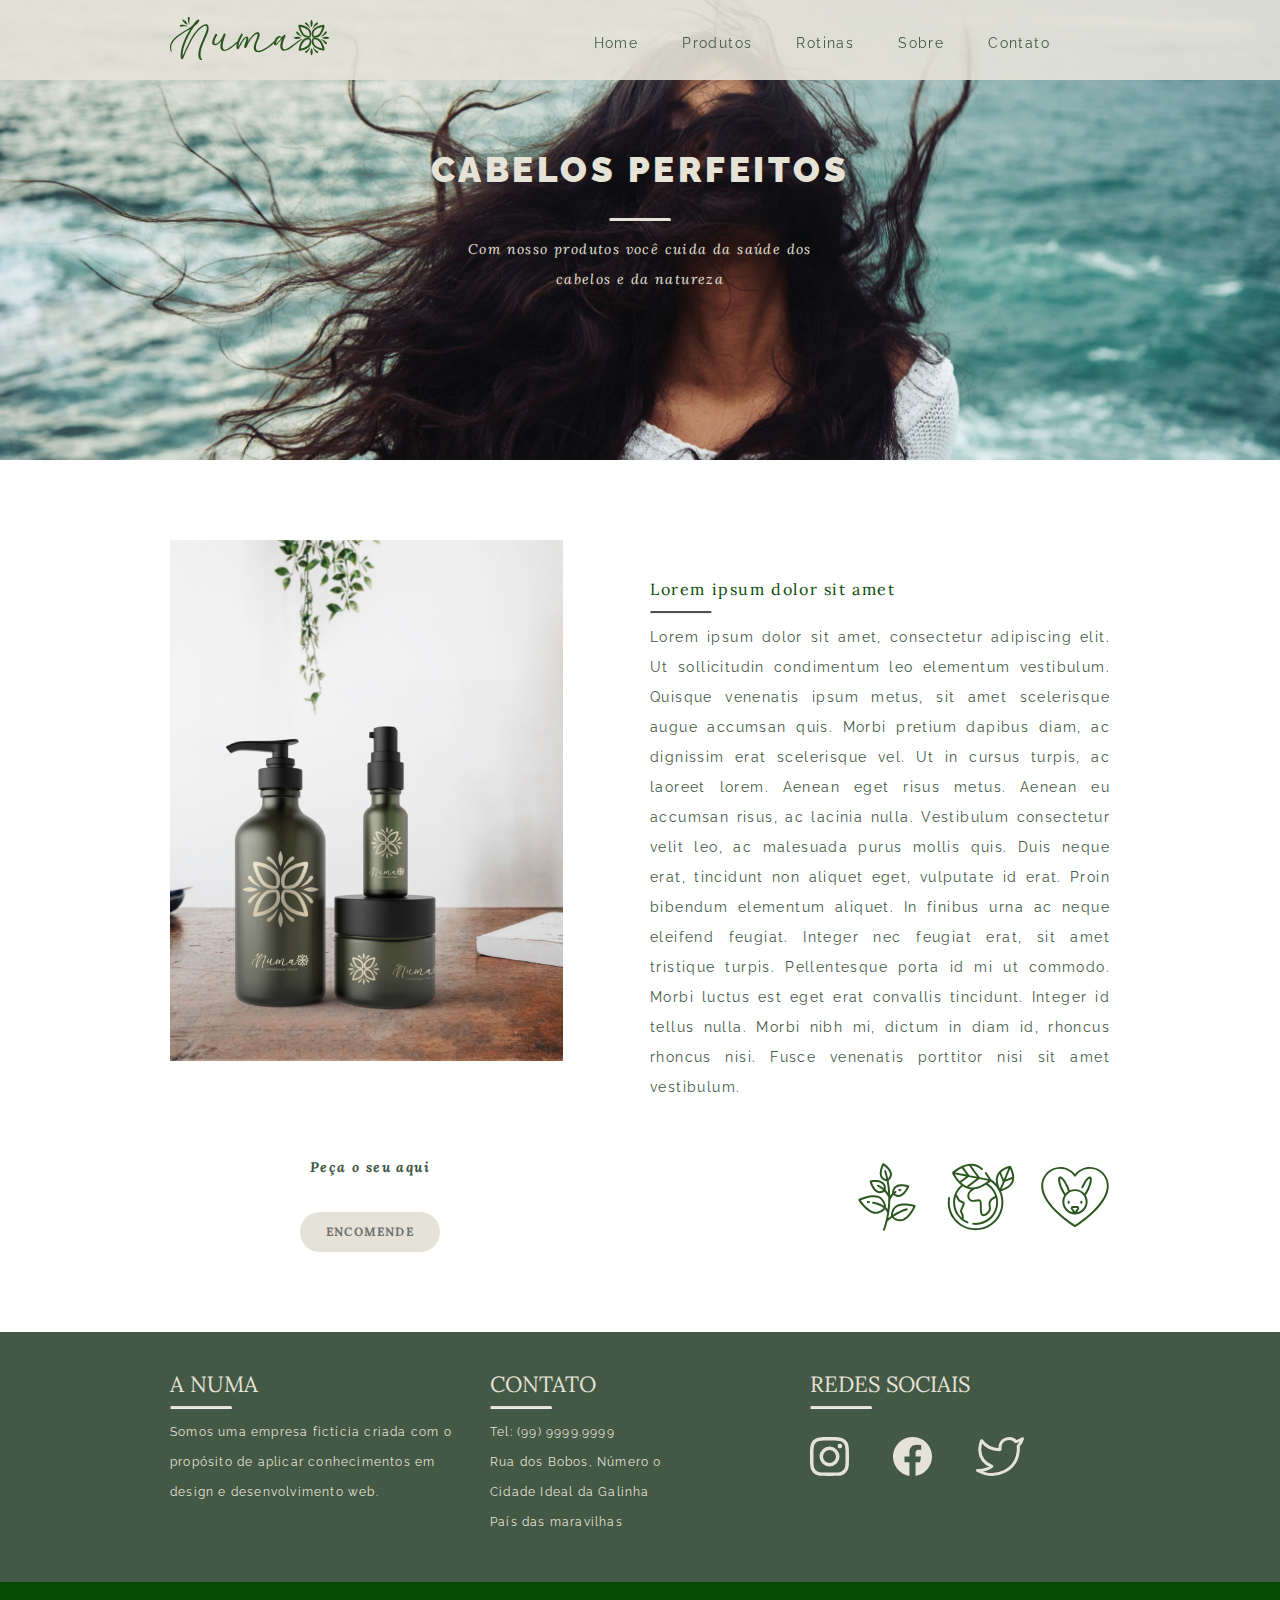
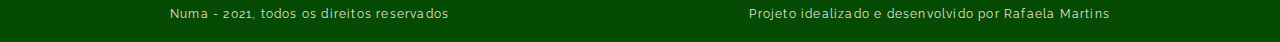
<file: cabelos.html>
<!DOCTYPE html>
<html lang="pt-br">

<head>
    <meta charset="UTF-8">
    <meta http-equiv="X-UA-Compatible" content="IE=edge">
    <meta name="viewport" content="width=device-width, initial-scale=1.0">
    <title>Numa - Cabelos</title>
    <link rel="stylesheet" href="css/style.css">
    <!--LINKS DE FONTES-->
    <link rel="preconnect" href="https://fonts.gstatic.com">
    <link href="https://fonts.googleapis.com/css2?family=Lora:ital,wght@1,400;1,700&family=Raleway:wght@400;700;900&display=swap" rel="stylesheet">
    <!-- /LINKS DE FONTES-->
</head>

<body>
    <!--Menu-->
    <header>
        <div class="header">
            <div class="container">
                <a href="index.html" class="grid-3"><img src="assets/img/svg/logonuma.svg" alt="Numa - cosmetologia natural" class="logonumatopo"></a>

                <nav class="header_menu grid-12">
                    <ul>
                        <li><a href="index.html">Home</a></li>
                        <li><a href="produtos.html">Produtos</a></li>
                        <li><a href="rotina.html">Rotinas</a></li>
                        <li><a href="sobre.html">Sobre</a></li>
                        <li><a href="contato.html">Contato</a></li>
                    </ul>
                </nav>

            </div>
        </div>

        <!--imagem e escritas por trás do menu-->
        <div class="imgtopCabelos">
            <div class="container topaction">
                <h1>cabelos perfeitos</h1>

                <blockquote>
                    <hr>
                    <p class="quote">Com nosso produtos você cuida da saúde
                        dos cabelos e da natureza</p>
                </blockquote>
            </div>
        </div>
    </header>
    <!--fim do topo do site / conteúdo principal-->
    <main>
        <section class="page_produtos container">
            <div class="grid-8">
                <img src="assets/img/produtosnuma.png" alt="Shampoo NUMA">
            </div>
            <div class="escrita grid-8">
                <h2>Lorem ipsum dolor sit amet</h2>
                <hr>
                <p> Lorem ipsum dolor sit amet, consectetur adipiscing elit. Ut sollicitudin condimentum leo elementum vestibulum. Quisque venenatis ipsum metus, sit amet scelerisque augue accumsan quis. Morbi pretium dapibus diam, ac dignissim erat scelerisque vel. Ut in cursus turpis, ac laoreet lorem. Aenean eget risus metus. Aenean eu accumsan risus, ac lacinia nulla. Vestibulum consectetur velit leo, ac malesuada purus mollis quis. Duis neque erat, tincidunt non aliquet eget, vulputate id erat. Proin bibendum elementum aliquet. In finibus urna ac neque eleifend feugiat. Integer nec feugiat erat, sit amet tristique turpis. Pellentesque porta id mi ut commodo. Morbi luctus est eget erat convallis tincidunt. Integer id tellus nulla. Morbi nibh mi, dictum in diam id, rhoncus rhoncus nisi. Fusce venenatis porttitor nisi sit amet vestibulum.</p>
            </div>

            <div class="callto grid-7">
                <p class="peca">Peça o seu aqui</p>
                <button class="btn action" onclick="window.location.href='contato.html'">Encomende</button>
            </div>

            <div class="selos grid-9">
                <img src="assets/img/svg/vegan.svg" alt="Vegan">
                <img src="assets/img/svg/natural.svg" alt="Natural">
                <img src="assets/img/svg/responsavel.svg" alt="Responsável">
            </div>
        </section>
    </main>

    <footer>
        <!-- informações -->
        <div class="info">
            <div class="container">
                <div class="conteudo">

                    <article class="grid-1-3">
                        <h4>A NUMA</h4>
                        <hr>
                        <p>Somos uma empresa fictícia criada com o propósito de aplicar conhecimentos em design e desenvolvimento web.</p>
                    </article>

                    <article class="grid-1-3">
                        <h4>Contato</h4>
                        <hr>
                        <p>Tel: (99) 9999.9999<br>
                            Rua dos Bobos, Número 0<br>
                            Cidade Ideal da Galinha<br>
                            País das maravilhas
                        </p>
                    </article>

                    <article class="grid-1-3">
                        <h4>Redes Sociais</h4>
                        <hr>
                        <a href="www.instagram.com" target="_blank"><img src="assets/img/svg/instagram.svg" alt="Instagram" class="redes"></a>
                        <a href="www.facebook.com" target="_blank"><img src="assets/img/svg/facebook.svg" alt="Facebook" class="redes"></a>
                        <a href="www.twitter.com" target="_blank"><img src="assets/img/svg/twitter.svg" alt="twitter" class="redes"></a>
                    </article>

                </div>
            </div>
        </div>
        <!--creditos-->
        <div class="copyright">
            <div class="container">

                <p class="grid-8">Numa - 2021, todos os direitos reservados</p>

                <div class="portf">
                    <p class="grid-8">Projeto idealizado e desenvolvido por Rafaela Martins</p>
                </div>

            </div>
        </div>
    </footer>
</body>

</html>
</file>
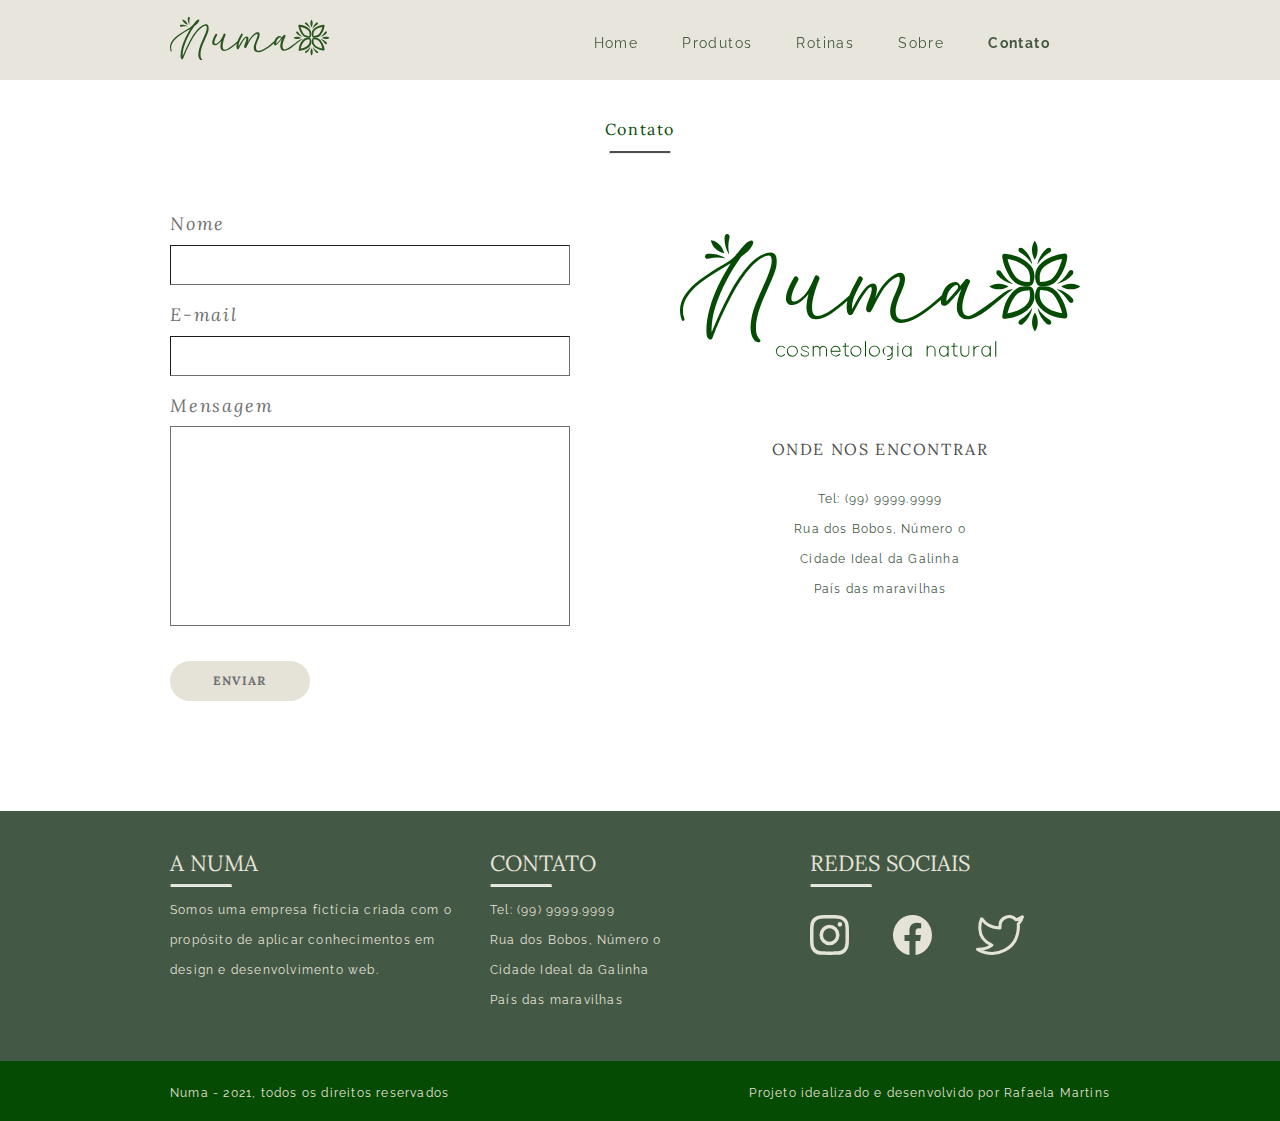
<file: contato.html>
<!DOCTYPE html>
<html lang="pt-br">

<head>
    <meta charset="UTF-8">
    <meta http-equiv="X-UA-Compatible" content="IE=edge">
    <meta name="viewport" content="width=device-width, initial-scale=1.0">
    <title>Numa - Cosmetologia Natural</title>
    <link rel="stylesheet" href="css/style.css">
    <!--LINKS DE FONTES-->
    <link rel="preconnect" href="https://fonts.gstatic.com">
    <link href="https://fonts.googleapis.com/css2?family=Lora:ital,wght@1,400;1,700&family=Raleway:wght@400;700;900&display=swap" rel="stylesheet">
    <!-- /LINKS DE FONTES-->
</head>

<body>
    <!--Menu-->
    <header>
        <div class="header">
            <div class="container">
                <a href="index.html" class="grid-3"><img src="assets/img/svg/logonuma.svg" alt="Numa - cosmetologia natural" class="logonumatopo"></a>

                <nav class="header_menu grid-12">
                    <ul>
                        <li><a href="index.html">Home</a></li>
                        <li><a href="produtos.html">Produtos</a></li>
                        <li><a href="rotina.html">Rotinas</a></li>
                        <li><a href="sobre.html">Sobre</a></li>
                        <li><a href="contato.html" class="menu_ativo">Contato</a></li>
                    </ul>
                </nav>

            </div>
        </div>
    </header>
    <!--fim do topo do site / conteúdo principal-->
    <main>
        <div class="container info_contato">
            <h2>Contato</h2>
            <hr>
            <div class="conteudo">
                <form action="" method="POST" class="grid-8" id="form_contato">
                    <div>
                        <label for="nome" name="nome">Nome</label><br>
                        <input type="text" name="nome" id="nome" autocomplete="name">
                    </div>
                    <div>
                        <label for="email" name="email">E-mail</label><br>
                        <input type="email" name="email" autocomplete="email">
                    </div>
                    <div>
                        <label for="mensagem" name="mensagem">Mensagem</label><br>
                        <textarea name="mensagem" id="mensagem" cols="30" rows="10"></textarea>
                    </div>
                    <button type="submit" class="btn contato">Enviar</button>
                </form>
                <section class="grid-18 center">
                    <img src="assets/img/svg/logo.svg" alt="Numa Cosmetologia Natural" class="logonuma">
                    <h2 class="caps">Onde nos encontrar</h2>
                    <p>Tel: (99) 9999.9999 <br>
                        Rua dos Bobos, Número 0 <br>
                        Cidade Ideal da Galinha <br>
                        País das maravilhas</p>
                </section>
            </div>
        </div>
    </main>
    <!-- informações -->
    <footer>
        <div class="info">
            <section class="container">
                <div class="conteudo">

                    <article class="grid-1-3">
                        <h4>A NUMA</h4>
                        <hr>
                        <p>Somos uma empresa fictícia criada com o propósito de aplicar conhecimentos em design e desenvolvimento web.</p>
                    </article>

                    <article class="grid-1-3">
                        <h4>Contato</h4>
                        <hr>
                        <p>Tel: (99) 9999.9999<br>
                            Rua dos Bobos, Número 0<br>
                            Cidade Ideal da Galinha<br>
                            País das maravilhas
                        </p>
                    </article>

                    <article class="grid-1-3">
                        <h4>Redes Sociais</h4>
                        <hr>
                        <a href="www.instagram.com" target="_blank"><img src="assets/img/svg/instagram.svg" alt="Instagram" class="redes"></a>
                        <a href="www.facebook.com" target="_blank"><img src="assets/img/svg/facebook.svg" alt="Facebook" class="redes"></a>
                        <a href="www.twitter.com" target="_blank"><img src="assets/img/svg/twitter.svg" alt="twitter" class="redes"></a>
                    </article>

                </div>
            </section>
        </div>
        <!--creditos-->
        <div class="copyright">
            <div class="container">

                <p class="grid-8">Numa - 2021, todos os direitos reservados</p>

                <span class="portf">
                    <p class="grid-8">Projeto idealizado e desenvolvido por Rafaela Martins</p>
                </span>

            </div>
        </div>
    </footer>
</body>

</html>
</file>
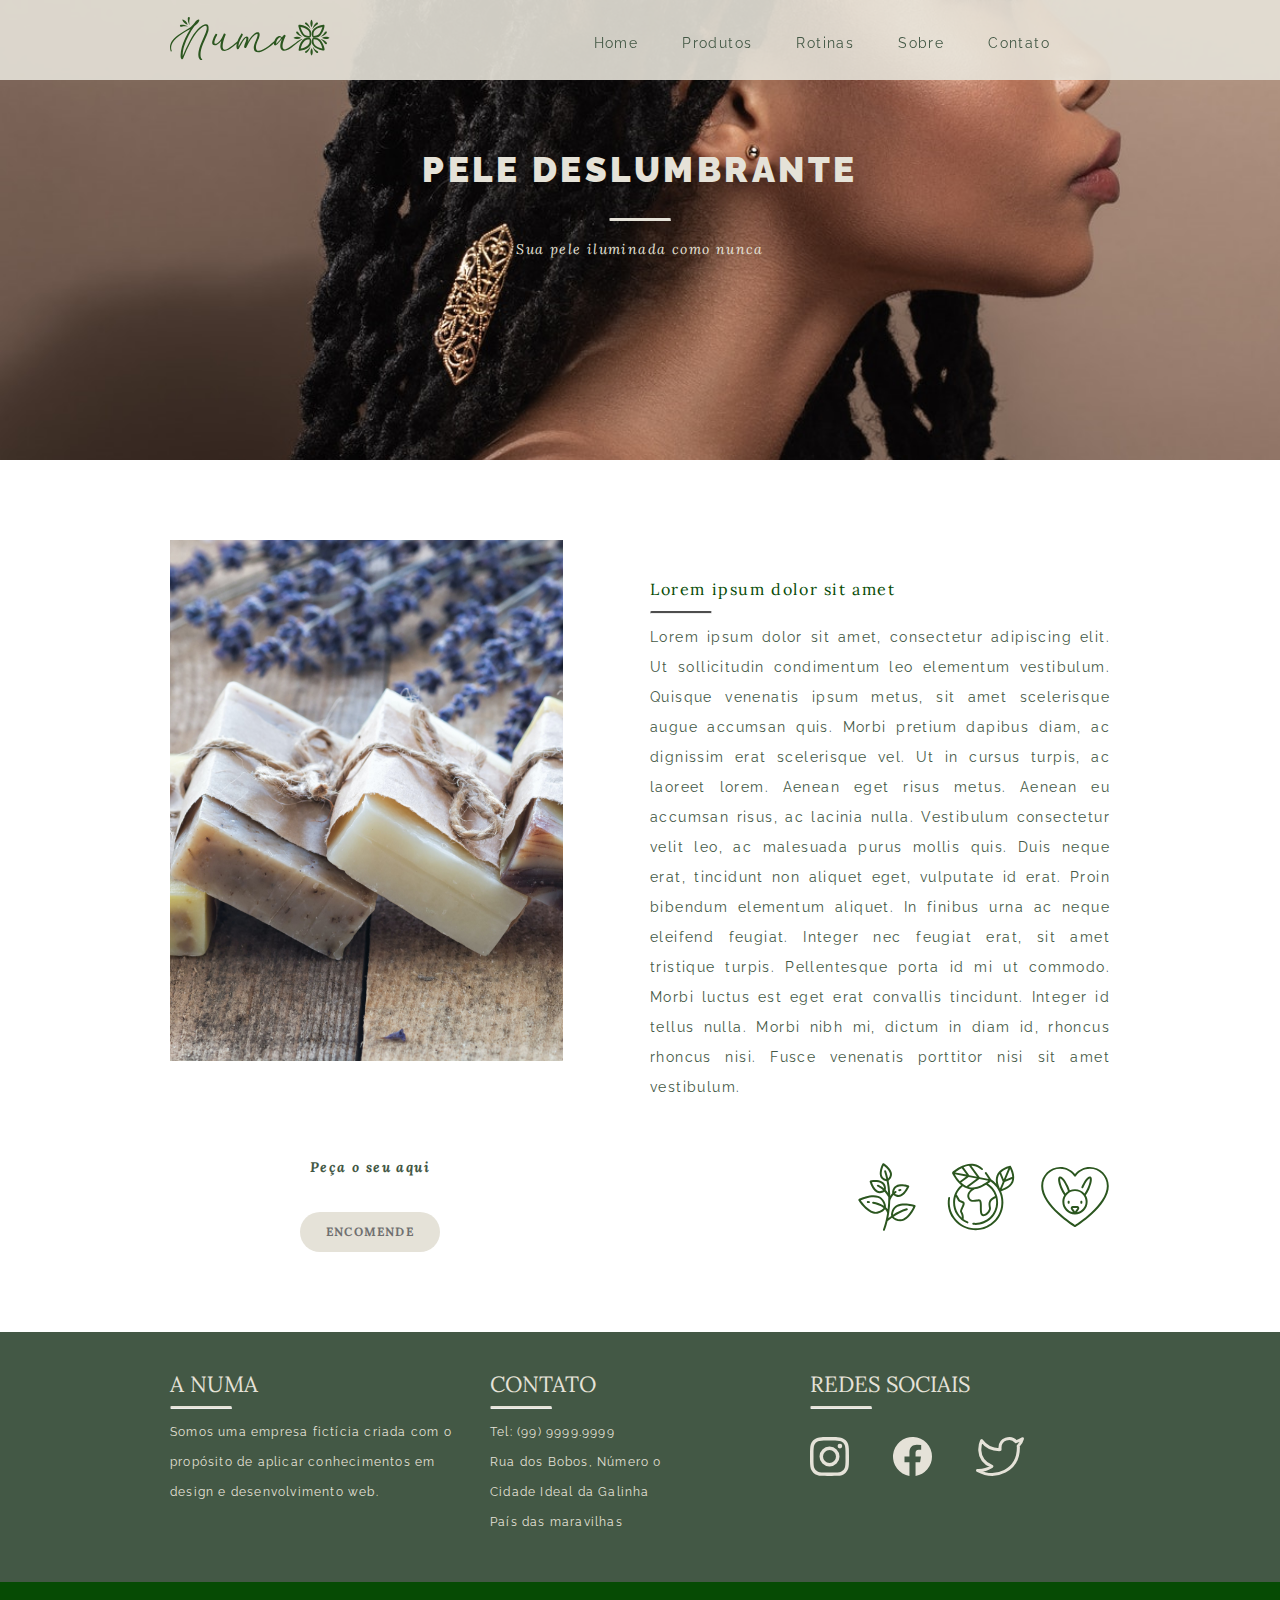
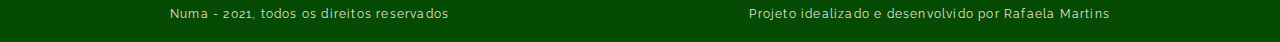
<file: corpo.html>
<!DOCTYPE html>
<html lang="pt-br">

<head>
    <meta charset="UTF-8">
    <meta http-equiv="X-UA-Compatible" content="IE=edge">
    <meta name="viewport" content="width=device-width, initial-scale=1.0">
    <title>Numa - Cabelos</title>
    <link rel="stylesheet" href="css/style.css">
    <!--LINKS DE FONTES-->
    <link rel="preconnect" href="https://fonts.gstatic.com">
    <link href="https://fonts.googleapis.com/css2?family=Lora:ital,wght@1,400;1,700&family=Raleway:wght@400;700;900&display=swap" rel="stylesheet">
    <!-- /LINKS DE FONTES-->
</head>

<body>
    <!--Menu-->
    <header>
        <div class="header">
            <div class="container">
                <a href="index.html" class="grid-3"><img src="assets/img/svg/logonuma.svg" alt="Numa - cosmetologia natural" class="logonumatopo"></a>

                <nav class="header_menu grid-12">
                    <ul>
                        <li><a href="index.html">Home</a></li>
                        <li><a href="produtos.html">Produtos</a></li>
                        <li><a href="rotina.html">Rotinas</a></li>
                        <li><a href="sobre.html">Sobre</a></li>
                        <li><a href="contato.html">Contato</a></li>
                    </ul>
                </nav>

            </div>
        </div>

        <!--imagem e escritas por trás do menu-->
        <div class="imgtopCorpo">
            <div class="container topaction">
                <h1>Pele deslumbrante</h1>

                <blockquote>
                    <hr>
                    <p class="quote">Sua pele iluminada como nunca</p>
                </blockquote>
            </div>
        </div>
    </header>
    <!--fim do topo do site / conteúdo principal-->
    <main>
        <section class="page_produtos container">
            <div class="grid-8">
                <img src="assets/img/sabonete.png" alt="Shampoo NUMA">
            </div>
            <div class="escrita grid-8">
                <h2>Lorem ipsum dolor sit amet</h2>
                <hr>
                <p> Lorem ipsum dolor sit amet, consectetur adipiscing elit. Ut sollicitudin condimentum leo elementum vestibulum. Quisque venenatis ipsum metus, sit amet scelerisque augue accumsan quis. Morbi pretium dapibus diam, ac dignissim erat scelerisque vel. Ut in cursus turpis, ac laoreet lorem. Aenean eget risus metus. Aenean eu accumsan risus, ac lacinia nulla. Vestibulum consectetur velit leo, ac malesuada purus mollis quis. Duis neque erat, tincidunt non aliquet eget, vulputate id erat. Proin bibendum elementum aliquet. In finibus urna ac neque eleifend feugiat. Integer nec feugiat erat, sit amet tristique turpis. Pellentesque porta id mi ut commodo. Morbi luctus est eget erat convallis tincidunt. Integer id tellus nulla. Morbi nibh mi, dictum in diam id, rhoncus rhoncus nisi. Fusce venenatis porttitor nisi sit amet vestibulum.</p>
            </div>

            <div class="callto grid-7">
                <p class="peca">Peça o seu aqui</p>
                <button class="btn action"><a href="contato.html">Encomende</a></button>
            </div>

            <div class="selos grid-9">
                <img src="assets/img/svg/vegan.svg" alt="Vegan">
                <img src="assets/img/svg/natural.svg" alt="Natural">
                <img src="assets/img/svg/responsavel.svg" alt="Responsável">
            </div>
        </section>
    </main>

    <footer>
        <!-- informações -->
        <div class="info">
            <section class="container">
                <div class="conteudo">

                    <article class="grid-1-3">
                        <h4>A NUMA</h4>
                        <hr>
                        <p>Somos uma empresa fictícia criada com o propósito de aplicar conhecimentos em design e desenvolvimento web.</p>
                    </article>

                    <article class="grid-1-3">
                        <h4>Contato</h4>
                        <hr>
                        <p>Tel: (99) 9999.9999<br>
                            Rua dos Bobos, Número 0<br>
                            Cidade Ideal da Galinha<br>
                            País das maravilhas
                        </p>
                    </article>

                    <article class="grid-1-3">
                        <h4>Redes Sociais</h4>
                        <hr>
                        <a href="www.instagram.com" target="_blank"><img src="assets/img/svg/instagram.svg" alt="Instagram" class="redes"></a>
                        <a href="www.facebook.com" target="_blank"><img src="assets/img/svg/facebook.svg" alt="Facebook" class="redes"></a>
                        <a href="www.twitter.com" target="_blank"><img src="assets/img/svg/twitter.svg" alt="twitter" class="redes"></a>
                    </article>

                </div>
            </section>
        </div>
        <!--creditos-->
        <div class="copyright">
            <div class="container">

                <p class="grid-8">Numa - 2021, todos os direitos reservados</p>

                <span class="portf">
                    <p class="grid-8">Projeto idealizado e desenvolvido por Rafaela Martins</p>
                </span>

            </div>
        </div>
    </footer>
</body>

</html>
</file>
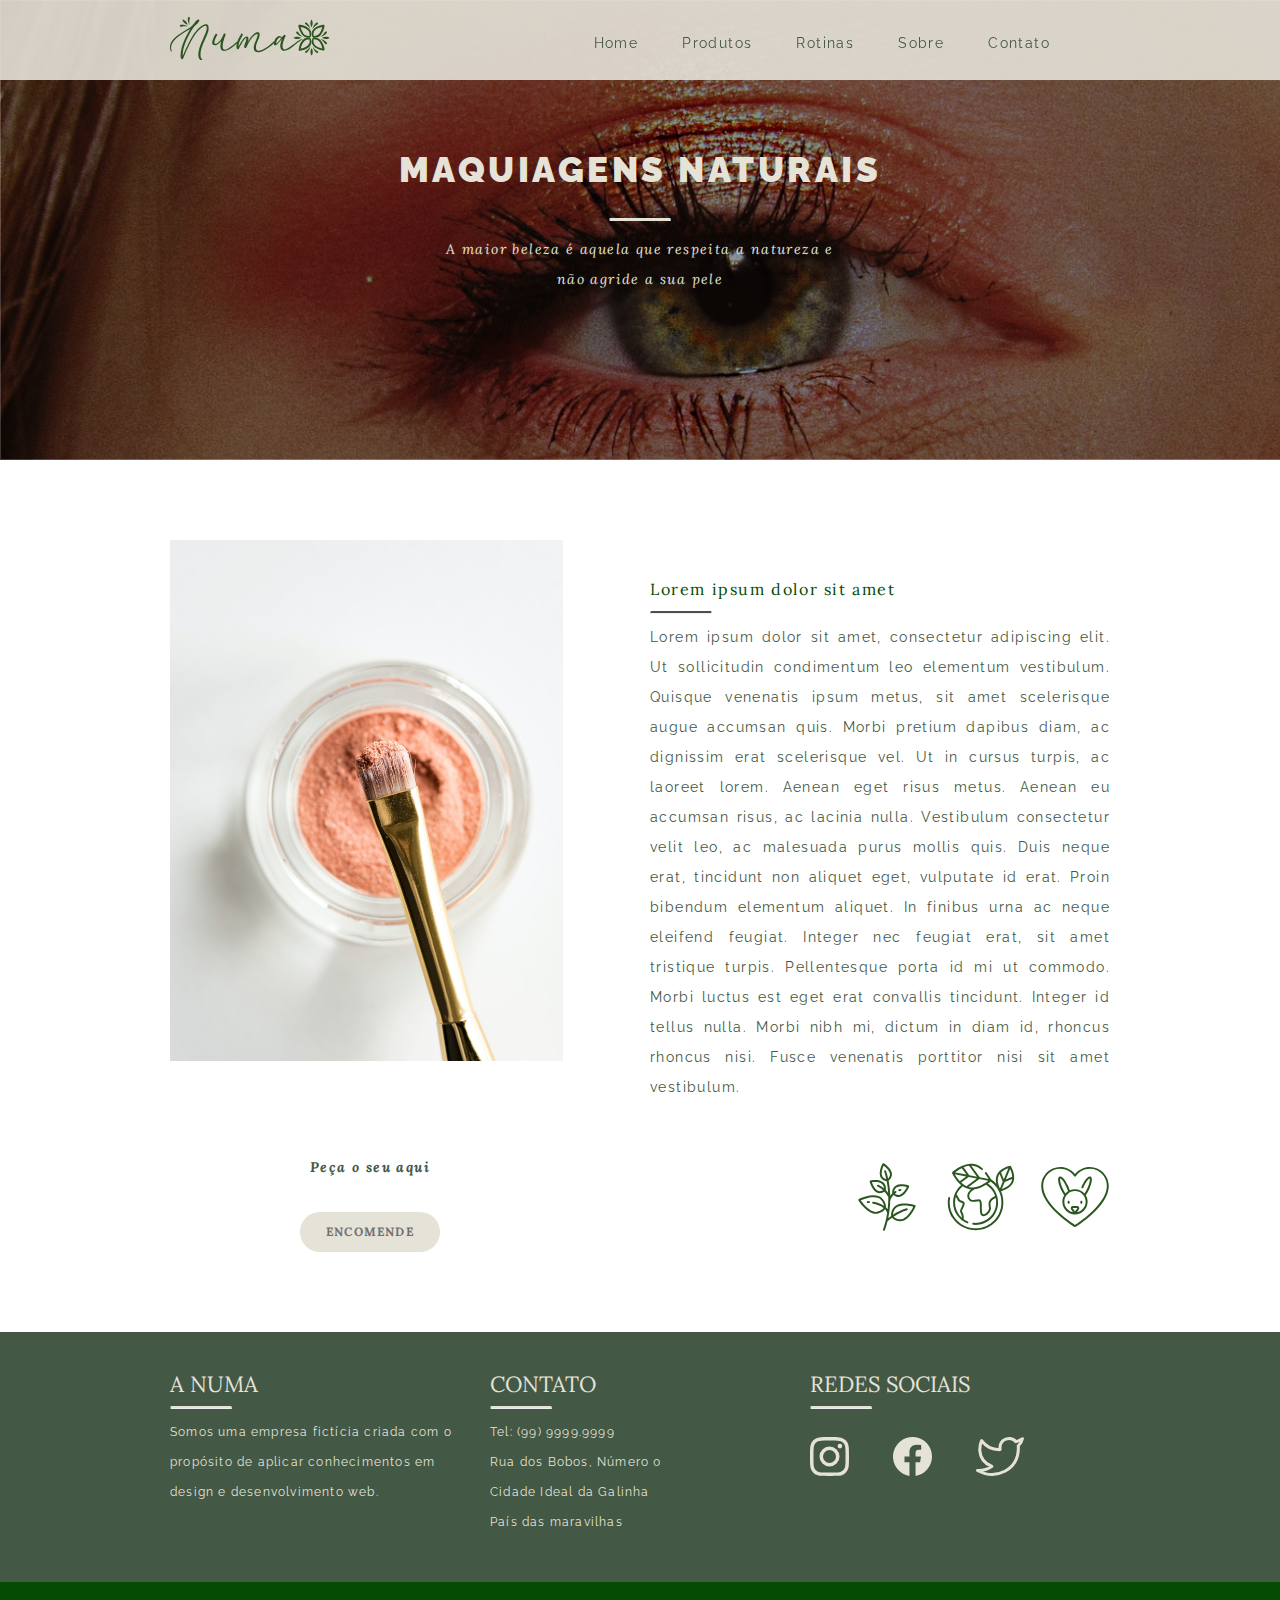
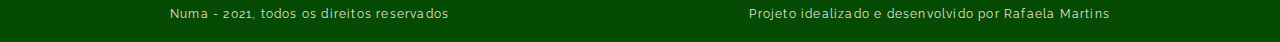
<file: maquiagem.html>
<!DOCTYPE html>
<html lang="pt-br">

<head>
    <meta charset="UTF-8">
    <meta http-equiv="X-UA-Compatible" content="IE=edge">
    <meta name="viewport" content="width=device-width, initial-scale=1.0">
    <title>Numa - Cabelos</title>
    <link rel="stylesheet" href="css/style.css">
    <!--LINKS DE FONTES-->
    <link rel="preconnect" href="https://fonts.gstatic.com">
    <link href="https://fonts.googleapis.com/css2?family=Lora:ital,wght@1,400;1,700&family=Raleway:wght@400;700;900&display=swap" rel="stylesheet">
    <!-- /LINKS DE FONTES-->
</head>

<body>
    <!--Menu-->
    <header>
        <div class="header">
            <div class="container">
                <a href="index.html" class="grid-3"><img src="assets/img/svg/logonuma.svg" alt="Numa - cosmetologia natural" class="logonumatopo"></a>

                <nav class="header_menu grid-12">
                    <ul>
                        <li><a href="index.html">Home</a></li>
                        <li><a href="produtos.html">Produtos</a></li>
                        <li><a href="rotina.html">Rotinas</a></li>
                        <li><a href="sobre.html">Sobre</a></li>
                        <li><a href="contato.html">Contato</a></li>
                    </ul>
                </nav>

            </div>
        </div>

        <!--imagem e escritas por trás do menu-->
        <div class="imgtopMaquiagem">
            <div class="container topaction">
                <h1>Maquiagens naturais</h1>

                <blockquote>
                    <hr>
                    <p class="quote">A maior beleza é aquela que respeita
                        a natureza e não agride a sua pele</p>
                </blockquote>
            </div>
        </div>
    </header>
    <!--fim do topo do site / conteúdo principal-->
    <main>
        <section class="page_produtos container">

            <div class="grid-8">
                <img src="assets/img/makeup.png" alt="Maquiagem NUMA">
            </div>

            <div class="escrita grid-8">
                <h2>Lorem ipsum dolor sit amet</h2>
                <hr>
                <p> Lorem ipsum dolor sit amet, consectetur adipiscing elit. Ut sollicitudin condimentum leo elementum vestibulum. Quisque venenatis ipsum metus, sit amet scelerisque augue accumsan quis. Morbi pretium dapibus diam, ac dignissim erat scelerisque vel. Ut in cursus turpis, ac laoreet lorem. Aenean eget risus metus. Aenean eu accumsan risus, ac lacinia nulla. Vestibulum consectetur velit leo, ac malesuada purus mollis quis. Duis neque erat, tincidunt non aliquet eget, vulputate id erat. Proin bibendum elementum aliquet. In finibus urna ac neque eleifend feugiat. Integer nec feugiat erat, sit amet tristique turpis. Pellentesque porta id mi ut commodo. Morbi luctus est eget erat convallis tincidunt. Integer id tellus nulla. Morbi nibh mi, dictum in diam id, rhoncus rhoncus nisi. Fusce venenatis porttitor nisi sit amet vestibulum.</p>
            </div>

            <div class="callto grid-7">
                <p class="peca">Peça o seu aqui</p>
                <button class="btn action"><a href="contato.html">Encomende</a></button>
            </div>

            <div class="selos grid-9">
                <img src="assets/img/svg/vegan.svg" alt="Vegan">
                <img src="assets/img/svg/natural.svg" alt="Natural">
                <img src="assets/img/svg/responsavel.svg" alt="Responsável">
            </div>

        </section>
    </main>

    <footer>
        <!-- informações -->
        <div class="info">
            <section class="container">
                <div class="conteudo">

                    <article class="grid-1-3">
                        <h4>A NUMA</h4>
                        <hr>
                        <p>Somos uma empresa fictícia criada com o propósito de aplicar conhecimentos em design e desenvolvimento web.</p>
                    </article>

                    <article class="grid-1-3">
                        <h4>Contato</h4>
                        <hr>
                        <p>Tel: (99) 9999.9999<br>
                            Rua dos Bobos, Número 0<br>
                            Cidade Ideal da Galinha<br>
                            País das maravilhas
                        </p>
                    </article>

                    <article class="grid-1-3">
                        <h4>Redes Sociais</h4>
                        <hr>
                        <a href="www.instagram.com" target="_blank"><img src="assets/img/svg/instagram.svg" alt="Instagram" class="redes"></a>
                        <a href="www.facebook.com" target="_blank"><img src="assets/img/svg/facebook.svg" alt="Facebook" class="redes"></a>
                        <a href="www.twitter.com" target="_blank"><img src="assets/img/svg/twitter.svg" alt="twitter" class="redes"></a>
                    </article>

                </div>
            </section>
        </div>
        <!--creditos-->
        <div class="copyright">
            <div class="container">

                <p class="grid-8">Numa - 2021, todos os direitos reservados</p>

                <span class="portf">
                    <p class="grid-8">Projeto idealizado e desenvolvido por Rafaela Martins</p>
                </span>

            </div>
        </div>
    </footer>
</body>

</html>
</file>
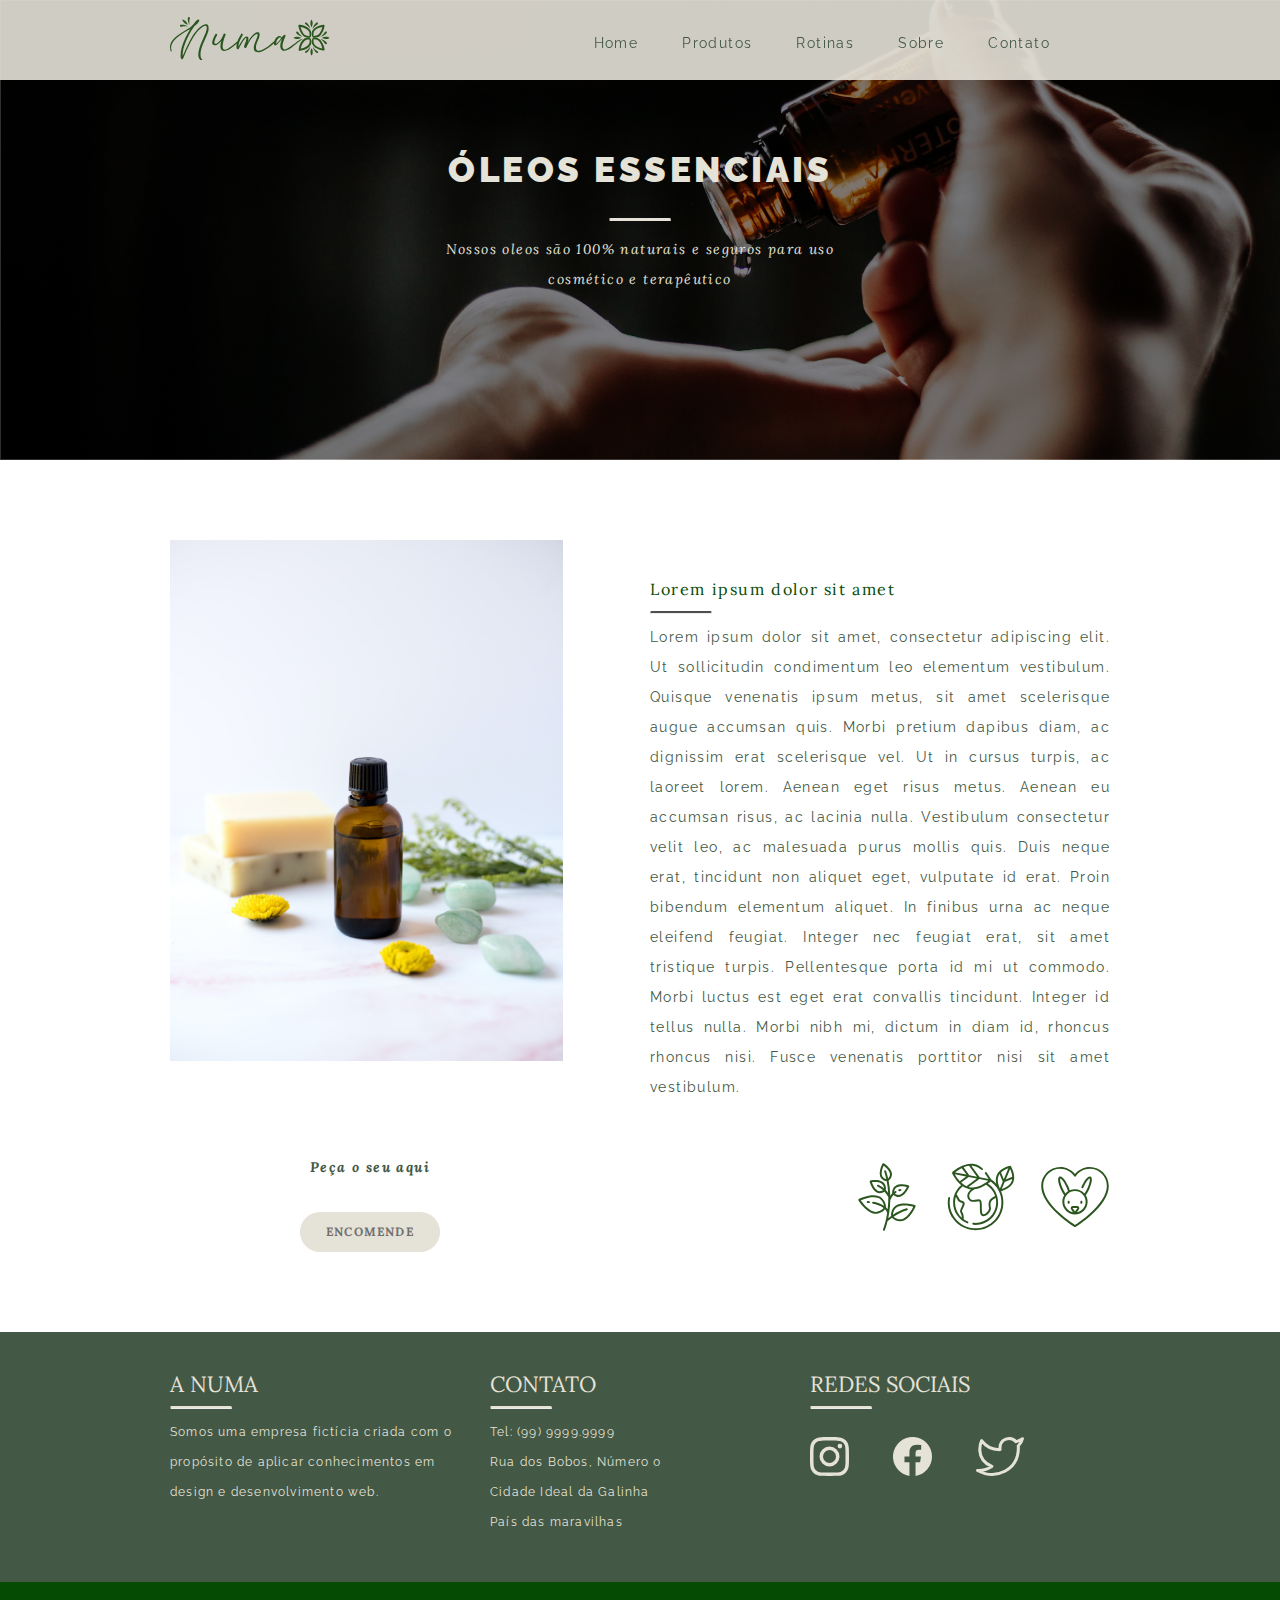
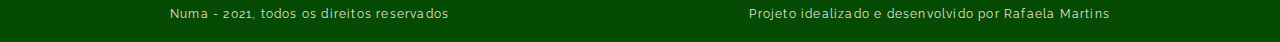
<file: oleos.html>
<!DOCTYPE html>
<html lang="pt-br">

<head>
    <meta charset="UTF-8">
    <meta http-equiv="X-UA-Compatible" content="IE=edge">
    <meta name="viewport" content="width=device-width, initial-scale=1.0">
    <title>Numa - Cabelos</title>
    <link rel="stylesheet" href="css/style.css">
    <!--LINKS DE FONTES-->
    <link rel="preconnect" href="https://fonts.gstatic.com">
    <link href="https://fonts.googleapis.com/css2?family=Lora:ital,wght@1,400;1,700&family=Raleway:wght@400;700;900&display=swap" rel="stylesheet">
    <!-- /LINKS DE FONTES-->
</head>

<body>
    <!--Menu-->
    <header>
        <div class="header">
            <div class="container">
                <a href="index.html" class="grid-3"><img src="assets/img/svg/logonuma.svg" alt="Numa - cosmetologia natural" class="logonumatopo"></a>

                <nav class="header_menu grid-12">
                    <ul>
                        <li><a href="index.html">Home</a></li>
                        <li><a href="produtos.html">Produtos</a></li>
                        <li><a href="rotina.html">Rotinas</a></li>
                        <li><a href="sobre.html">Sobre</a></li>
                        <li><a href="contato.html">Contato</a></li>
                    </ul>
                </nav>

            </div>
        </div>

        <!--imagem e escritas por trás do menu-->
        <div class="imgtopOleos">
            <div class="container topaction">
                <h1>óleos essenciais</h1>

                <blockquote>
                    <hr>
                    <p class="quote">Nossos oleos são 100% naturais e seguros
                        para uso cosmético e terapêutico</p>
                </blockquote>
            </div>
        </div>
    </header>
    <!--fim do topo do site / conteúdo principal-->
    <main>
        <section class="page_produtos container">

            <div class="grid-8">
                <img src="assets/img/oleoessencial.png" alt="Shampoo NUMA">
            </div>

            <div class="escrita grid-8">
                <h2>Lorem ipsum dolor sit amet</h2>
                <hr>
                <p> Lorem ipsum dolor sit amet, consectetur adipiscing elit. Ut sollicitudin condimentum leo elementum vestibulum. Quisque venenatis ipsum metus, sit amet scelerisque augue accumsan quis. Morbi pretium dapibus diam, ac dignissim erat scelerisque vel. Ut in cursus turpis, ac laoreet lorem. Aenean eget risus metus. Aenean eu accumsan risus, ac lacinia nulla. Vestibulum consectetur velit leo, ac malesuada purus mollis quis. Duis neque erat, tincidunt non aliquet eget, vulputate id erat. Proin bibendum elementum aliquet. In finibus urna ac neque eleifend feugiat. Integer nec feugiat erat, sit amet tristique turpis. Pellentesque porta id mi ut commodo. Morbi luctus est eget erat convallis tincidunt. Integer id tellus nulla. Morbi nibh mi, dictum in diam id, rhoncus rhoncus nisi. Fusce venenatis porttitor nisi sit amet vestibulum.</p>
            </div>

            <div class="callto grid-7">
                <p class="peca">Peça o seu aqui</p>
                <button class="btn action"><a href="contato.html">Encomende</a></button>
            </div>

            <div class="selos grid-9">
                <img src="assets/img/svg/vegan.svg" alt="Vegan">
                <img src="assets/img/svg/natural.svg" alt="Natural">
                <img src="assets/img/svg/responsavel.svg" alt="Responsável">
            </div>

        </section>
    </main>

    <footer>
        <!-- informações -->
        <div class="info">
            <section class="container">
                <div class="conteudo">

                    <article class="grid-1-3">
                        <h4>A NUMA</h4>
                        <hr>
                        <p>Somos uma empresa fictícia criada com o propósito de aplicar conhecimentos em design e desenvolvimento web.</p>
                    </article>

                    <article class="grid-1-3">
                        <h4>Contato</h4>
                        <hr>
                        <p>Tel: (99) 9999.9999<br>
                            Rua dos Bobos, Número 0<br>
                            Cidade Ideal da Galinha<br>
                            País das maravilhas
                        </p>
                    </article>

                    <article class="grid-1-3">
                        <h4>Redes Sociais</h4>
                        <hr>
                        <a href="www.instagram.com" target="_blank"><img src="assets/img/svg/instagram.svg" alt="Instagram" class="redes"></a>
                        <a href="www.facebook.com" target="_blank"><img src="assets/img/svg/facebook.svg" alt="Facebook" class="redes"></a>
                        <a href="www.twitter.com" target="_blank"><img src="assets/img/svg/twitter.svg" alt="twitter" class="redes"></a>
                    </article>

                </div>
            </section>
        </div>
        <!--creditos-->
        <div class="copyright">
            <div class="container">

                <p class="grid-8">Numa - 2021, todos os direitos reservados</p>

                <span class="portf">
                    <p class="grid-8">Projeto idealizado e desenvolvido por Rafaela Martins</p>
                </span>

            </div>
        </div>
    </footer>
</body>

</html>
</file>
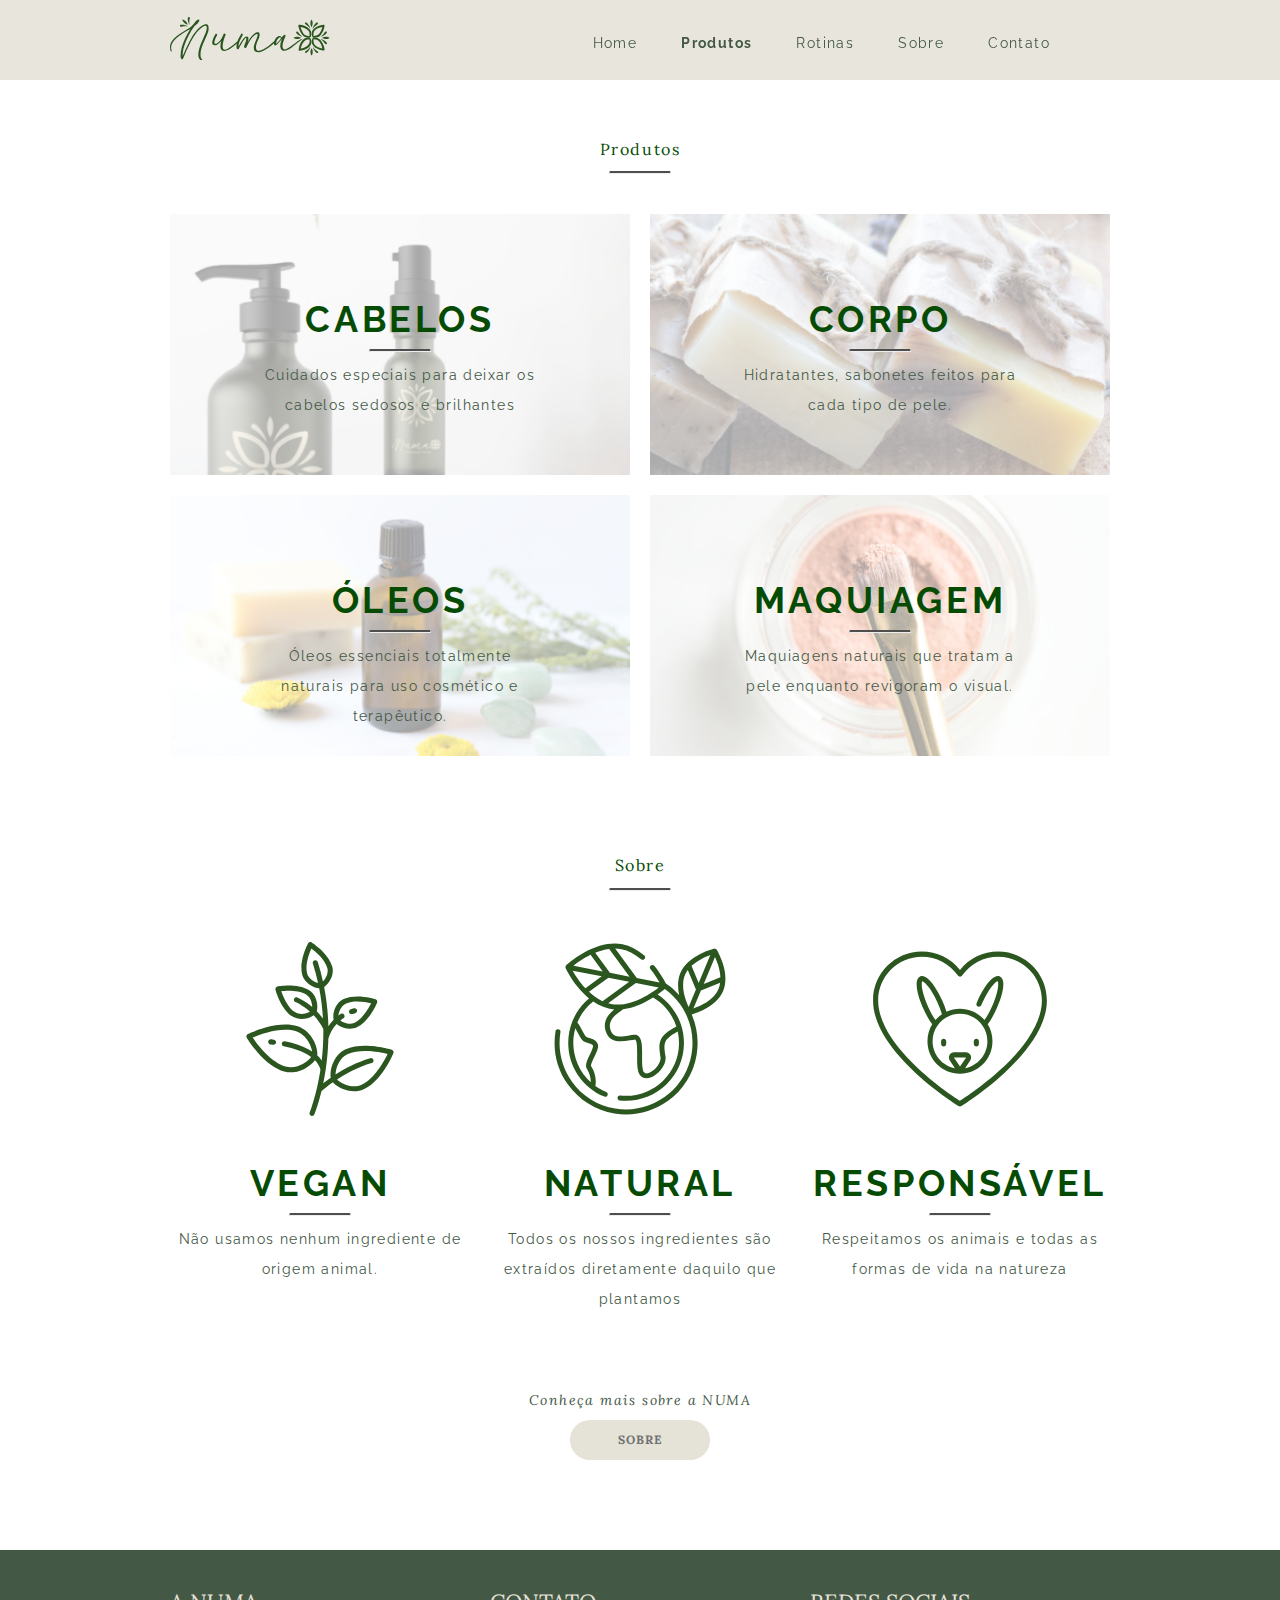
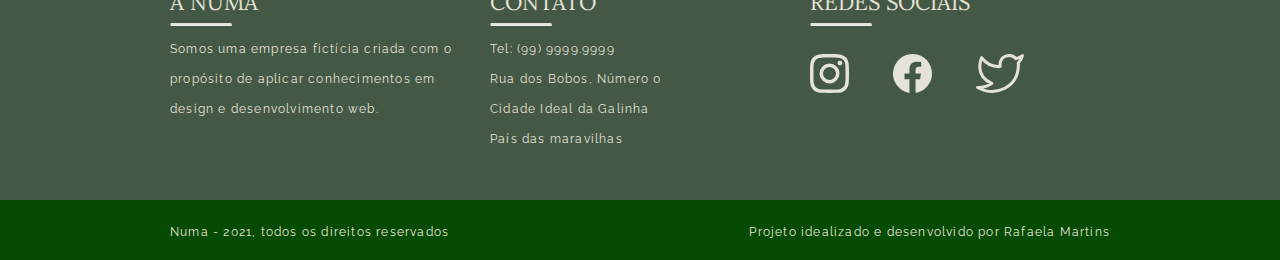
<file: produtos.html>
<!DOCTYPE html>
<html lang="pt-br">

<head>
    <meta charset="UTF-8">
    <meta http-equiv="X-UA-Compatible" content="IE=edge">
    <meta name="viewport" content="width=device-width, initial-scale=1.0">
    <title>Numa - Cosmetologia Natural</title>
    <link rel="stylesheet" href="css/style.css">
    <!--LINKS DE FONTES-->
    <link rel="preconnect" href="https://fonts.gstatic.com">
    <link href="https://fonts.googleapis.com/css2?family=Lora:ital,wght@1,400;1,700&family=Raleway:wght@400;700;900&display=swap" rel="stylesheet">
    <!-- /LINKS DE FONTES-->
</head>

<body>
    <!--Menu-->
    <header>
        <div class="header">
            <div class="container">
                <a href="index.html" class="grid-3"><img src="assets/img/svg/logonuma.svg" alt="Numa - cosmetologia natural" class="logonumatopo"></a>

                <nav class="header_menu grid-12">
                    <ul>
                        <li><a href="index.html">Home</a></li>
                        <li><a href="produtos.html" class="menu_ativo">Produtos</a></li>
                        <li><a href="rotina.html">Rotinas</a></li>
                        <li><a href="sobre.html">Sobre</a></li>
                        <li><a href="contato">Contato</a></li>
                    </ul>
                </nav>

            </div>
        </div>
    </header>
    <main>
        <!-- produtos -->
        <section id="produtos" class="container">
            <h2>Produtos</h2>
            <hr>
            <div class="conteudo">

                <a href="cabelos.html">
                    <article class="link cabelos grid-8">
                        <h3>Cabelos</h3>
                        <hr>
                        <p>Cuidados especiais para deixar os cabelos sedosos e brilhantes</p>
                    </article>
                </a>

                <a href="corpo.html">
                    <article class="link corpo grid-8">
                        <h3>Corpo</h3>
                        <hr>
                        <p>Hidratantes, sabonetes feitos para cada tipo de pele.</p>
                    </article>
                </a>

                <a href="oleos.html">
                    <article class="link oleos grid-8">
                        <h3>Óleos</h3>
                        <hr>
                        <p>Óleos essenciais totalmente naturais para uso cosmético e terapêutico.</p>
                    </article>
                </a>

                <a href="maquiagem.html">
                    <article class="link maquiagem grid-8">
                        <h3>Maquiagem</h3>
                        <hr>
                        <p>Maquiagens naturais que tratam a pele enquanto revigoram o visual.</p>
                    </article>
                </a>

            </div>
        </section>
        <!-- sobre -->
        <section class="container">
            <div class="conteudo">
                <h2>Sobre</h2>
                <hr>

                <article class="sobre grid-1-3">
                    <img src="assets/img/svg/vegan.svg" alt="Somos Vegan" class="icon">
                    <h3>Vegan</h3>
                    <hr>
                    <p>Não usamos nenhum ingrediente de origem animal.</p>
                </article>

                <article class="sobre grid-1-3">
                    <img src="assets/img/svg/natural.svg" alt="Ingredientes naturais" class="icon">
                    <h3>Natural</h3>
                    <hr>
                    <p>Todos os nossos ingredientes são extraídos diretamente daquilo que plantamos</p>
                </article>

                <article class="sobre grid-1-3">
                    <img src="assets/img/svg/responsavel.svg" alt="Respeito com os animais" class="icon">
                    <h3>Responsável</h3>
                    <hr>
                    <p>Respeitamos os animais e todas as formas de vida na natureza</p>
                </article>

                <article class="sobre mais grid-16">
                    <p class="quote">Conheça mais sobre a NUMA</p>
                    <button class="btn"><a href="sobre.html">Sobre</a></button>
                </article>

            </div>
        </section>
    </main>

    <footer>
        <!-- informações -->
        <div class="info">
            <section class="container">
                <div class="conteudo">

                    <article class="grid-1-3">
                        <h4>A NUMA</h4>
                        <hr>
                        <p>Somos uma empresa fictícia criada com o propósito de aplicar conhecimentos em design e desenvolvimento web.</p>
                    </article>

                    <article class="grid-1-3">
                        <h4>Contato</h4>
                        <hr>
                        <p>Tel: (99) 9999.9999<br>
                            Rua dos Bobos, Número 0<br>
                            Cidade Ideal da Galinha<br>
                            País das maravilhas
                        </p>
                    </article>

                    <article class="grid-1-3">
                        <h4>Redes Sociais</h4>
                        <hr>
                        <a href="www.instagram.com" target="_blank"><img src="assets/img/svg/instagram.svg" alt="Instagram" class="redes"></a>
                        <a href="www.facebook.com" target="_blank"><img src="assets/img/svg/facebook.svg" alt="Facebook" class="redes"></a>
                        <a href="www.twitter.com" target="_blank"><img src="assets/img/svg/twitter.svg" alt="twitter" class="redes"></a>
                    </article>

                </div>
            </section>
        </div>
        <!--creditos-->
        <div class="copyright">
            <div class="container">

                <p class="grid-8">Numa - 2021, todos os direitos reservados</p>

                <span class="portf">
                    <p class="grid-8">Projeto idealizado e desenvolvido por Rafaela Martins</p>
                </span>

            </div>
        </div>
    </footer>
</body>

</html>
</file>
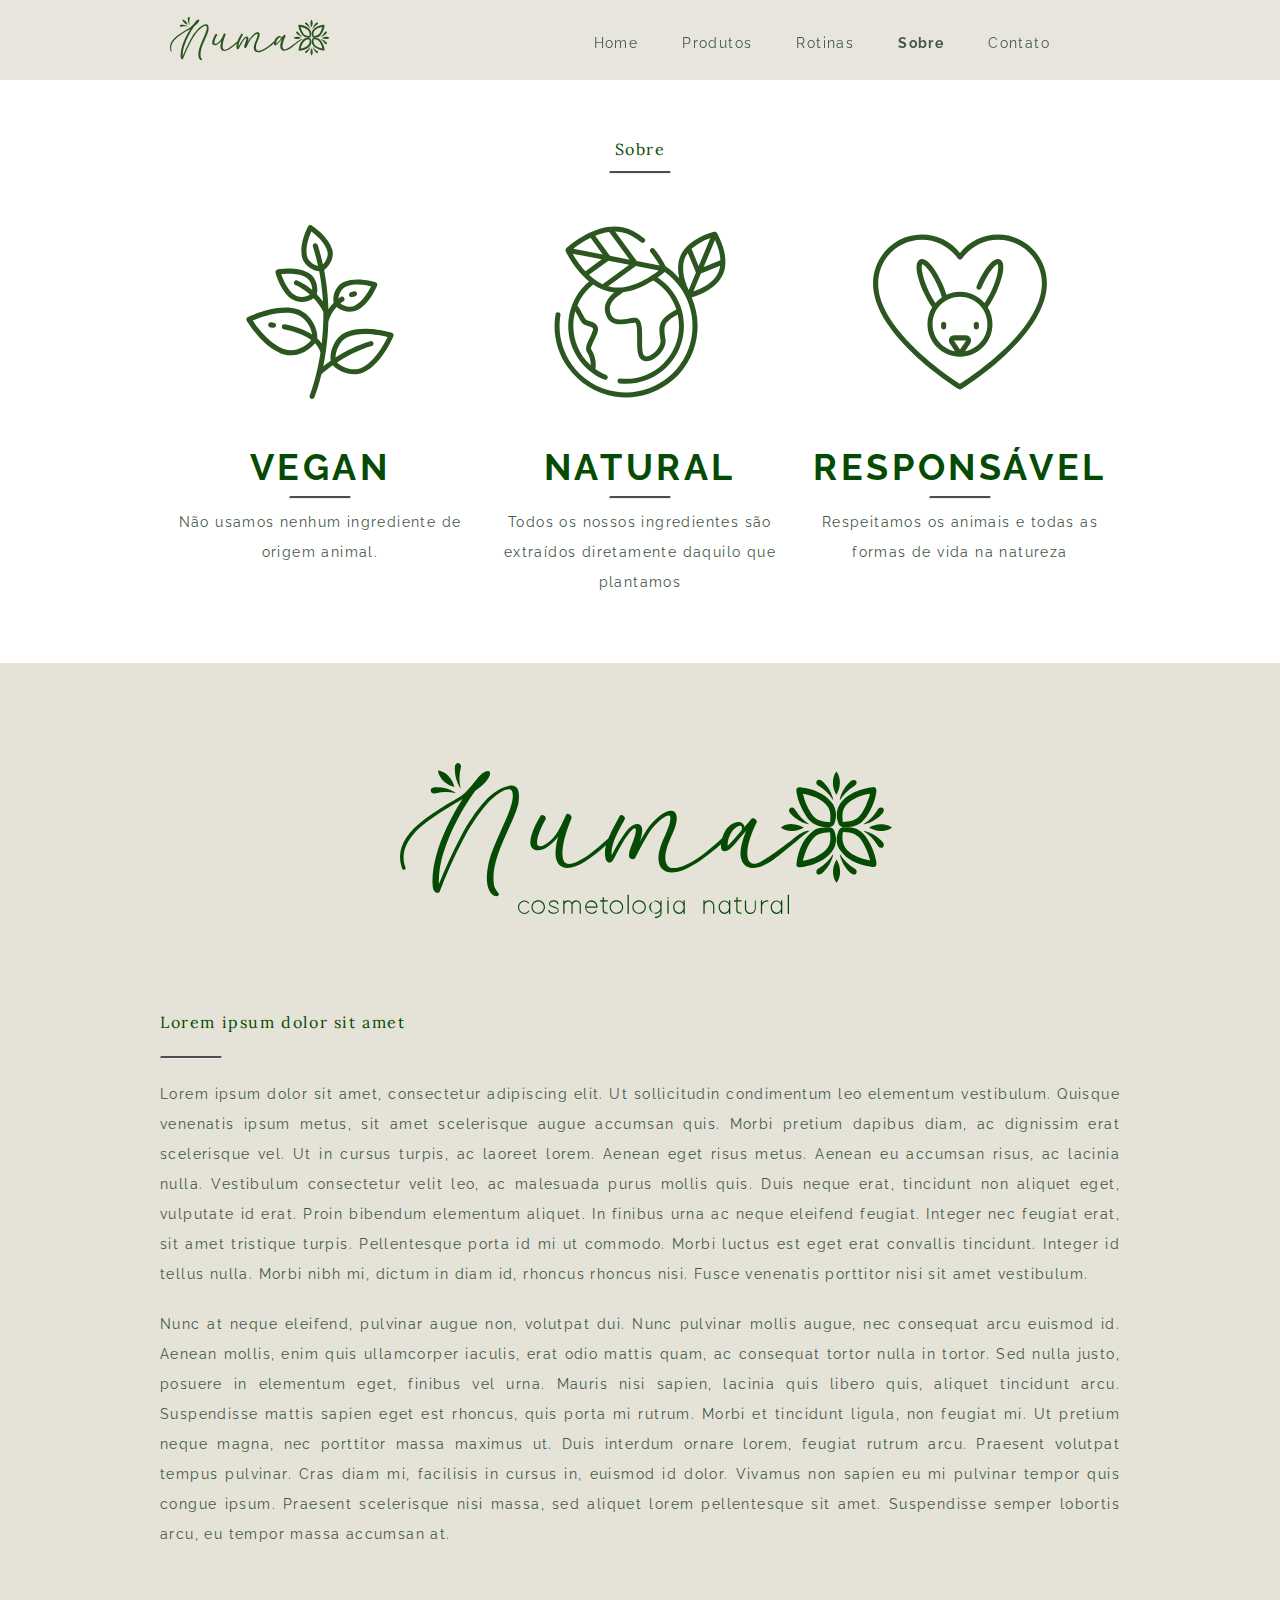
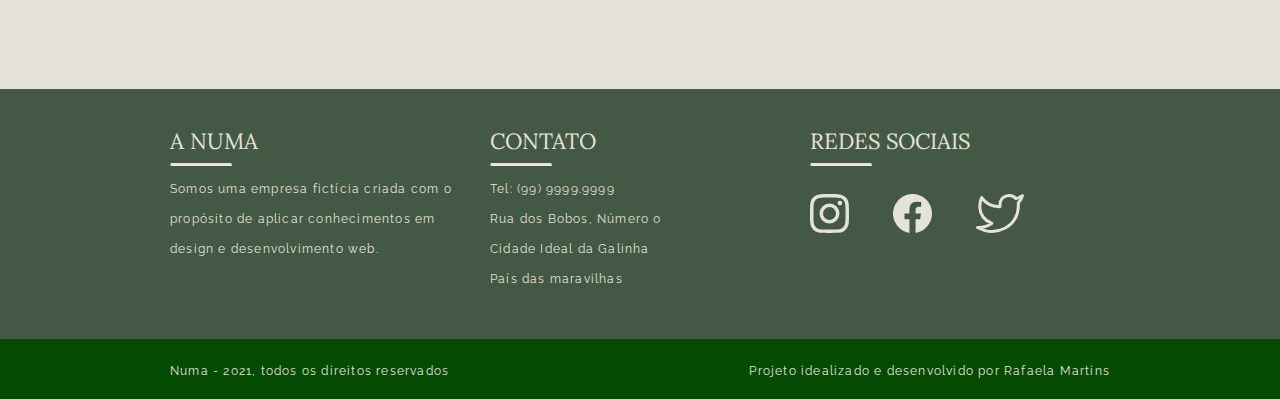
<file: sobre.html>
<!DOCTYPE html>
<html lang="pt-br">

<head>
    <meta charset="UTF-8">
    <meta http-equiv="X-UA-Compatible" content="IE=edge">
    <meta name="viewport" content="width=device-width, initial-scale=1.0">
    <title>Numa - Sobre nós</title>
    <link rel="stylesheet" href="css/style.css">
    <!--LINKS DE FONTES-->
    <link rel="preconnect" href="https://fonts.gstatic.com">
    <link href="https://fonts.googleapis.com/css2?family=Lora:ital,wght@1,400;1,700&family=Raleway:wght@400;700;900&display=swap" rel="stylesheet">
    <!-- /LINKS DE FONTES-->
</head>

<body>
    <!--Menu-->
    <header>
        <div class="header">
            <div class="container">
                <a href="index.html" class="grid-3"><img src="assets/img/svg/logonuma.svg" alt="Numa - cosmetologia natural" class="logonumatopo"></a>

                <nav class="header_menu grid-12">
                    <ul>
                        <li><a href="index.html">Home</a></li>
                        <li><a href="produtos.html">Produtos</a></li>
                        <li><a href="rotina.html">Rotinas</a></li>
                        <li><a href="sobre.html" class="menu_ativo">Sobre</a></li>
                        <li><a href="contato.html">Contato</a></li>
                    </ul>
                </nav>

            </div>
        </div>
    </header>
    <!--fim do topo do site / conteúdo principal-->
    <main>
        <!-- sobre -->
        <section class="container _sobre">
            <div class="conteudo _sobre">
                <h2>Sobre</h2>
                <hr>

                <article class="sobre grid-1-3">
                    <img src="assets/img/svg/vegan.svg" alt="Somos Vegan" class="icon">
                    <h3>Vegan</h3>
                    <hr>
                    <p>Não usamos nenhum ingrediente de origem animal.</p>
                </article>

                <article class="sobre grid-1-3">
                    <img src="assets/img/svg/natural.svg" alt="Ingredientes naturais" class="icon">
                    <h3>Natural</h3>
                    <hr>
                    <p>Todos os nossos ingredientes são extraídos diretamente daquilo que plantamos</p>
                </article>

                <article class="sobre grid-1-3">
                    <img src="assets/img/svg/responsavel.svg" alt="Respeito com os animais" class="icon">
                    <h3>Responsável</h3>
                    <hr>
                    <p>Respeitamos os animais e todas as formas de vida na natureza</p>
                </article>
            </div>
        </section>

        <div class="background">
            <article class="container">
                <img src="assets/img/svg/logo.svg" alt="Numa cosmetologia natural" class="svglogo">
                <h2 class="h2align_left">Lorem ipsum dolor sit amet</h2>
                <hr class="h2align_left">
                <p class="justify"> Lorem ipsum dolor sit amet, consectetur adipiscing elit. Ut sollicitudin condimentum leo elementum vestibulum. Quisque venenatis ipsum metus, sit amet scelerisque augue accumsan quis. Morbi pretium dapibus diam, ac dignissim erat scelerisque vel. Ut in cursus turpis, ac laoreet lorem. Aenean eget risus metus. Aenean eu accumsan risus, ac lacinia nulla. Vestibulum consectetur velit leo, ac malesuada purus mollis quis. Duis neque erat, tincidunt non aliquet eget, vulputate id erat. Proin bibendum elementum aliquet. In finibus urna ac neque eleifend feugiat. Integer nec feugiat erat, sit amet tristique turpis. Pellentesque porta id mi ut commodo. Morbi luctus est eget erat convallis tincidunt. Integer id tellus nulla. Morbi nibh mi, dictum in diam id, rhoncus rhoncus nisi. Fusce venenatis porttitor nisi sit amet vestibulum.</p>
                <p class="justify">Nunc at neque eleifend, pulvinar augue non, volutpat dui. Nunc pulvinar mollis augue, nec consequat arcu euismod id. Aenean mollis, enim quis ullamcorper iaculis, erat odio mattis quam, ac consequat tortor nulla in tortor. Sed nulla justo, posuere in elementum eget, finibus vel urna. Mauris nisi sapien, lacinia quis libero quis, aliquet tincidunt arcu. Suspendisse mattis sapien eget est rhoncus, quis porta mi rutrum. Morbi et tincidunt ligula, non feugiat mi. Ut pretium neque magna, nec porttitor massa maximus ut. Duis interdum ornare lorem, feugiat rutrum arcu. Praesent volutpat tempus pulvinar. Cras diam mi, facilisis in cursus in, euismod id dolor. Vivamus non sapien eu mi pulvinar tempor quis congue ipsum. Praesent scelerisque nisi massa, sed aliquet lorem pellentesque sit amet. Suspendisse semper lobortis arcu, eu tempor massa accumsan at.</p>
            </article>
        </div>
    </main>

    <footer>
        <!-- informações -->
        <div class="info">
            <section class="container">
                <div class="conteudo">

                    <article class="grid-1-3">
                        <h4>A NUMA</h4>
                        <hr>
                        <p>Somos uma empresa fictícia criada com o propósito de aplicar conhecimentos em design e desenvolvimento web.</p>
                    </article>

                    <article class="grid-1-3">
                        <h4>Contato</h4>
                        <hr>
                        <p>Tel: (99) 9999.9999<br>
                            Rua dos Bobos, Número 0<br>
                            Cidade Ideal da Galinha<br>
                            País das maravilhas
                        </p>
                    </article>

                    <article class="grid-1-3">
                        <h4>Redes Sociais</h4>
                        <hr>
                        <a href="www.instagram.com" target="_blank"><img src="assets/img/svg/instagram.svg" alt="Instagram" class="redes"></a>
                        <a href="www.facebook.com" target="_blank"><img src="assets/img/svg/facebook.svg" alt="Facebook" class="redes"></a>
                        <a href="www.twitter.com" target="_blank"><img src="assets/img/svg/twitter.svg" alt="twitter" class="redes"></a>
                    </article>

                </div>
            </section>
        </div>
        <!--creditos-->
        <div class="copyright">
            <div class="container">

                <p class="grid-8">Numa - 2021, todos os direitos reservados</p>

                <span class="portf">
                    <p class="grid-8">Projeto idealizado e desenvolvido por Rafaela Martins</p>
                </span>

            </div>
        </div>
    </footer>
</body>

</html>
</file>
<file: css/style.css>
/*! normalize.css v8.0.1 | MIT License | github.com/necolas/normalize.css */

/* Document
   ========================================================================== */

/**
 * 1. Correct the line height in all browsers.
 * 2. Prevent adjustments of font size after orientation changes in iOS.
 */

html {
  line-height: 1.15; /* 1 */
  -webkit-text-size-adjust: 100%; /* 2 */
}

/* Sections
   ========================================================================== */

/**
 * Remove the margin in all browsers.
 */

body {
  margin: 0;
}

/**
 * Render the `main` element consistently in IE.
 */

main {
  display: block;
}

/**
 * Correct the font size and margin on `h1` elements within `section` and
 * `article` contexts in Chrome, Firefox, and Safari.
 */

h1 {
  font-size: 2em;
  margin: 0.67em 0;
}

/* Grouping content
   ========================================================================== */

/**
 * 1. Add the correct box sizing in Firefox.
 * 2. Show the overflow in Edge and IE.
 */

hr {
  box-sizing: content-box; /* 1 */
  height: 0; /* 1 */
  overflow: visible; /* 2 */
}

/**
 * 1. Correct the inheritance and scaling of font size in all browsers.
 * 2. Correct the odd `em` font sizing in all browsers.
 */

pre {
  font-family: monospace, monospace; /* 1 */
  font-size: 1em; /* 2 */
}

/* Text-level semantics
   ========================================================================== */

/**
 * Remove the gray background on active links in IE 10.
 */

a {
  background-color: transparent;
}

/**
 * 1. Remove the bottom border in Chrome 57-
 * 2. Add the correct text decoration in Chrome, Edge, IE, Opera, and Safari.
 */

abbr[title] {
  border-bottom: none; /* 1 */
  text-decoration: underline; /* 2 */
  text-decoration: underline dotted; /* 2 */
}

/**
 * Add the correct font weight in Chrome, Edge, and Safari.
 */

b,
strong {
  font-weight: bolder;
}

/**
 * 1. Correct the inheritance and scaling of font size in all browsers.
 * 2. Correct the odd `em` font sizing in all browsers.
 */

code,
kbd,
samp {
  font-family: monospace, monospace; /* 1 */
  font-size: 1em; /* 2 */
}

/**
 * Add the correct font size in all browsers.
 */

small {
  font-size: 80%;
}

/**
 * Prevent `sub` and `sup` elements from affecting the line height in
 * all browsers.
 */

sub,
sup {
  font-size: 75%;
  line-height: 0;
  position: relative;
  vertical-align: baseline;
}

sub {
  bottom: -0.25em;
}

sup {
  top: -0.5em;
}

/* Embedded content
   ========================================================================== */

/**
 * Remove the border on images inside links in IE 10.
 */

img {
  border-style: none;
}

/* Forms
   ========================================================================== */

/**
 * 1. Change the font styles in all browsers.
 * 2. Remove the margin in Firefox and Safari.
 */

button,
input,
optgroup,
select,
textarea {
  font-family: inherit; /* 1 */
  font-size: 100%; /* 1 */
  line-height: 1.15; /* 1 */
  margin: 0; /* 2 */
}

/**
 * Show the overflow in IE.
 * 1. Show the overflow in Edge.
 */

button,
input {
  /* 1 */
  overflow: visible;
}

/**
 * Remove the inheritance of text transform in Edge, Firefox, and IE.
 * 1. Remove the inheritance of text transform in Firefox.
 */

button,
select {
  /* 1 */
  text-transform: none;
}

/**
 * Correct the inability to style clickable types in iOS and Safari.
 */

button,
[type="button"],
[type="reset"],
[type="submit"] {
  -webkit-appearance: button;
}

/**
 * Remove the inner border and padding in Firefox.
 */

button::-moz-focus-inner,
[type="button"]::-moz-focus-inner,
[type="reset"]::-moz-focus-inner,
[type="submit"]::-moz-focus-inner {
  border-style: none;
  padding: 0;
}

/**
 * Restore the focus styles unset by the previous rule.
 */

button:-moz-focusring,
[type="button"]:-moz-focusring,
[type="reset"]:-moz-focusring,
[type="submit"]:-moz-focusring {
  outline: 1px dotted ButtonText;
}

/**
 * Correct the padding in Firefox.
 */

fieldset {
  padding: 0.35em 0.75em 0.625em;
}

/**
 * 1. Correct the text wrapping in Edge and IE.
 * 2. Correct the color inheritance from `fieldset` elements in IE.
 * 3. Remove the padding so developers are not caught out when they zero out
 *    `fieldset` elements in all browsers.
 */

legend {
  box-sizing: border-box; /* 1 */
  color: inherit; /* 2 */
  display: table; /* 1 */
  max-width: 100%; /* 1 */
  padding: 0; /* 3 */
  white-space: normal; /* 1 */
}

/**
 * Add the correct vertical alignment in Chrome, Firefox, and Opera.
 */

progress {
  vertical-align: baseline;
}

/**
 * Remove the default vertical scrollbar in IE 10+.
 */

textarea {
  overflow: auto;
}

/**
 * 1. Add the correct box sizing in IE 10.
 * 2. Remove the padding in IE 10.
 */

[type="checkbox"],
[type="radio"] {
  box-sizing: border-box; /* 1 */
  padding: 0; /* 2 */
}

/**
 * Correct the cursor style of increment and decrement buttons in Chrome.
 */

[type="number"]::-webkit-inner-spin-button,
[type="number"]::-webkit-outer-spin-button {
  height: auto;
}

/**
 * 1. Correct the odd appearance in Chrome and Safari.
 * 2. Correct the outline style in Safari.
 */

[type="search"] {
  -webkit-appearance: textfield; /* 1 */
  outline-offset: -2px; /* 2 */
}

/**
 * Remove the inner padding in Chrome and Safari on macOS.
 */

[type="search"]::-webkit-search-decoration {
  -webkit-appearance: none;
}

/**
 * 1. Correct the inability to style clickable types in iOS and Safari.
 * 2. Change font properties to `inherit` in Safari.
 */

::-webkit-file-upload-button {
  -webkit-appearance: button; /* 1 */
  font: inherit; /* 2 */
}

/* Interactive
   ========================================================================== */

/*
 * Add the correct display in Edge, IE 10+, and Firefox.
 */

details {
  display: block;
}

/*
 * Add the correct display in all browsers.
 */

summary {
  display: list-item;
}

/* Misc
   ========================================================================== */

/**
 * Add the correct display in IE 10+.
 */

template {
  display: none;
}

/**
 * Add the correct display in IE 10.
 */

[hidden] {
  display: none;
}

/* ==========================================================================
   Reset
   ========================================================================== */

/**
 * Remove anchor tex-decoration
 */

a {
  text-decoration: none;
}

/**
 * Remove list-style
 */

ol,
ul {
  list-style: none;
}

html,
body,
div,
span,
iframe,
h1,
h2,
h3,
h4,
h5,
h6,
p,
blockquote,
a,
em,
img,
dl,
dt,
dd,
ol,
ul,
li,
fieldset,
form,
label,
legend,
article,
footer,
header,
nav,
section,
main {
  margin: 0;
  padding: 0;
  border: 0;
  vertical-align: baseline;
}

h1,
h2,
h3,
h4,
h5,
h6,
p,
a,
ul {
  font-size: 1em;
  font-weight: normal;
}

*,
*:before,
*:after {
  -webkit-box-sizing: border-box;
  -moz-box-sizing: border-box;
  box-sizing: border-box;
}

.container {
  width: 960px;
  margin: 0 auto;
  padding: 0px;
  position: relative;
}

.container:after,
.container:before {
  content: " ";
  display: table;
}

.container:after {
  clear: both;
}

.grid-1,
.grid-2,
.grid-3,
.grid-4,
.grid-5,
.grid-6,
.grid-7,
.grid-8,
.grid-9,
.grid-10,
.grid-11,
.grid-12,
.grid-13,
.grid-14,
.grid-15,
.grid-16,
.grid-1-3 {
  float: left;
  margin-left: 10px;
  margin-right: 10px;
}

.grid-1 {
  width: 40px;
}
.grid-2 {
  width: 100px;
}
.grid-3 {
  width: 160px;
}
.grid-4 {
  width: 220px;
}
.grid-5 {
  width: 280px;
}
.grid-6 {
  width: 340px;
}
.grid-7 {
  width: 400px;
}
.grid-8 {
  width: 460px;
}
.grid-9 {
  width: 520px;
}
.grid-10 {
  width: 580px;
}
.grid-11 {
  width: 640px;
}
.grid-12 {
  width: 700px;
}
.grid-13 {
  width: 760px;
}
.grid-14 {
  width: 820px;
}
.grid-15 {
  width: 880px;
}
.grid-16 {
  width: 940px;
}
.grid-1-3 {
  width: 300px;
}

@media only screen and (min-width: 768px) and (max-width: 959px) {
  .container {
    width: 768px;
  }

  .grid-1 {
    width: 28px;
  }
  .grid-2 {
    width: 76px;
  }
  .grid-3 {
    width: 124px;
  }
  .grid-4 {
    width: 172px;
  }
  .grid-5 {
    width: 220px;
  }
  .grid-6 {
    width: 268px;
  }
  .grid-7 {
    width: 316px;
  }
  .grid-8 {
    width: 364px;
  }
  .grid-9 {
    width: 412px;
  }
  .grid-10 {
    width: 460px;
  }
  .grid-11 {
    width: 508px;
  }
  .grid-12 {
    width: 556px;
  }
  .grid-13 {
    width: 604px;
  }
  .grid-14 {
    width: 652px;
  }
  .grid-15 {
    width: 700px;
  }
  .grid-16 {
    width: 748px;
  }
  .grid-1-3 {
    width: 236px;
  }
}

@media only screen and (max-width: 767px) {
  .container {
    width: 300px;
  }
  .grid-1,
  .grid-2,
  .grid-3,
  .grid-4,
  .grid-5,
  .grid-6,
  .grid-7,
  .grid-8,
  .grid-9,
  .grid-10,
  .grid-11,
  .grid-12,
  .grid-13,
  .grid-14,
  .grid-15,
  .grid-16,
  .grid-1-3 {
    width: 300px;
    margin: 0 0 20px 0;
  }
}

/* ESTILOS GERAIS */
h1 {
  color: #435845;
  font-size: 35px;
  font-family: "Raleway", sans-serif;
  font-weight: 900;
  text-transform: uppercase;
  letter-spacing: 0.1em;
  padding-bottom: 20px;
}

h2 {
  font-family: "Lora", serif;
  color: #064b04;
  letter-spacing: 0.1em;
  text-align: center;
  padding-top: 40px;
  padding-bottom: 5px;
}

h3 {
  font-family: "Raleway", sans-serif;
  color: #064b04;
  font-weight: 700;
  text-transform: uppercase;
  letter-spacing: 0.1em;
  font-size: 36px;
}

h4 {
  font-family: "Lora", serif;
  font-weight: 400;
  text-transform: uppercase;
  font-size: 22px;
  color: #e5e2d8;
}

p {
  font-family: "Raleway", sans-serif;
  font-size: 14px;
  color: #435845;
  letter-spacing: 0.1em;
  line-height: 30px;
  margin-bottom: 20px;
}

.justify {
  text-align: justify;
}

.quote {
  max-width: 400px;
  margin: 0 auto;
  padding: 5px;
  color: #435845;
  font-family: "Lora", serif;
  font-style: italic;
  font-size: 14px;
  letter-spacing: 0.1em;
}

.conteudo {
  margin-top: 40px;
}

cite {
  font-family: "Lora", serif;
  font-style: italic;
  font-weight: 700;
  letter-spacing: 0.1em;
  color: #435845;
  font-size: 14px;
  display: block;
  padding: 10px;
}

.btn {
  width: 140px;
  height: 40px;
  margin: 20px 0;
  background-color: #e5e2d8;
  border: none;
  border-radius: 20px;
  transition: 500ms;
  font-family: "Lora", serif;
  font-weight: 700;
  text-transform: uppercase;
  font-size: 12px;
  color: #707070;
  letter-spacing: 0.1em;
  transition: 500ms;
}

.btn:hover {
  background-color: #acacac;
  color: #e5e2d8;
  transition: 500ms;
}

.btn a {
  font-family: "Lora", serif;
  font-weight: 700;
  text-transform: uppercase;
  font-size: 12px;
  color: #707070;
  letter-spacing: 0.1em;
  padding: 20px;
  transition: 500ms;
}

.btn a:hover {
  color: #e5e2d8;
  transition: 500ms;
}

hr {
  border-top: 2px solid #4e4e4e;
  border-radius: 2px;
  width: 60px;
}

/* HEADER */
.header {
  position: fixed;
  z-index: 1000;
  top: 0;
  width: 100%;
  height: 80px;
  background: rgba(229, 226, 216, 0.9);
  padding: 17px 0;
}

.header_menu {
  text-align: right;
}

.header_menu ul li {
  display: inline-block;
  margin-left: 40px;
  margin-top: 17px;
}

.header_menu ul li a {
  font-family: "Raleway", sans-serif;
  font-size: 14px;
  color: #435845;
  letter-spacing: 0.1em;
  padding: 5px 0;
  border-bottom: 2px transparent;
}

.header_menu ul li a:hover {
  border-bottom: 2px solid #435845;
}
.imgtopIndex {
  width: 100%;
  top: 0;
  background: url("../assets/img/bg-intro.png") no-repeat;
  background-size: cover;
  height: 460px;
}
.topaction {
  text-align: center;
  padding: 150px;
}

.header_menu .menu_ativo {
  font-weight: 700;
}

.container.topaction.rotinas{
  background-color: white;
  margin-top: 100px;
  padding-bottom: 0;
}

/* FOOTER */

footer p {
  font-size: 12px;
  color: #e5e2d8;
}
footer hr {
  margin-left: 0;
  border-top: 2px solid #e5e2d8;
}

.info {
  background-color: #435845;
  height: 250px;
}

footer article {
  height: 175px;
}

.redes {
  padding-right: 40px;
  padding-top: 20px;
  transition: 500ms;
}

.redes:hover {
  opacity: 0.5;
  transition: 500ms;
}

.copyright {
  height: 60px;
  background-color: #064b04;
  padding: 17px;
}

.copyright p {
  color: #e5e2d8;
  margin-bottom: 0;
}

.portf p {
  text-align: right;
}

/* PRODUTOS*/

article {
  display: block;
  width: 452px;
  height: 261px;
  margin-bottom: 20px;
  padding: 70px, 80px;
  transition: 500ms ease;
}
article.link:hover {
  opacity: 0.5;
  transition: 500ms ease;
}
article.cabelos {
  text-align: center;
  padding: 85px;
  background: url(../assets/img/bg-produto01.png);
  background-size: cover;
}
article.corpo {
  text-align: center;
  padding: 85px;
  background: url(../assets/img/bg-produto02.png);
  background-size: cover;
}
article.oleos {
  text-align: center;
  padding: 85px;
  background: url(../assets/img/bg-produto03.png);
  background-size: cover;
}
article.maquiagem {
  text-align: center;
  padding: 85px;
  background: url(../assets/img/bg-produto04.png);
  background-size: cover;
}

/* ROTINAS */

.rotinas {
  background-color: #f8f7f5;
  margin-top: 80px;
  padding-top: 20px;
  padding-bottom: 80px;
}

article.seca {
  text-align: center;
  padding: 85px;
  background: url(../assets/img/Bg-rotina01.png);
  background-size: cover;
}

article.oleosa {
  text-align: center;
  padding: 85px;
  background: url(../assets/img/Bg-rotina02.png);
  background-size: cover;
}

article.mista {
  text-align: center;
  padding: 85px;
  background: url(../assets/img/Bg-rotina03.png);
  background-size: cover;
}

/* SOBRE */
.sobre {
  text-align: center;
}
.icon {
  width: 180px;
  margin: 40px;
}

.mais {
  padding-top: 200px;
  padding-bottom: 150px;
}

/* MEDIA QUERIES */

@media only screen and (min-width: 768px) and (max-width: 959px) {
  h1 {
    font-size: 25px;
  }
  h3 {
    font-size: 18px;
  }

  h4 {
    font-size: 14px;
  }

  p {
    font-size: 12px;
  }
  .topaction {
    padding: auto;
  }
  .redes {
    width: 30%;
    padding-right: 20px;
    padding-top: 10px;
  }
}
@media only screen and (max-width: 767px) {
  h1 {
    font-size: 18px;
  }

  h3 {
    font-size: 18px;
  }

  h4 {
    font-size: 14px;
  }

  p {
    font-size: 12px;
  }

  .header {
    height: 130px;
  }

  .header_menu {
    text-align: center;
  }

  .header_menu ul li {
    margin-left: 30px;
    margin-top: -15px;
    line-height: 30px;
  }

  .header_menu ul li a {
    font-size: 12px;
  }

  .topaction {
    padding: 150px 0 0 0;
  }

  .logonumatopo {
    width: 100px;
    margin: 0 100px;
  }

  .link p {
    display: none;
  }

  .link h3 {
    padding-top: 25%;
  }
  .icon {
    width: 100px;
  }
  .mais {
    padding: 80px 0;
  }

  .info {
    height: 580px;
  }

  .copyright {
    height: 160px;
    padding: 0;
    margin: 0;
  }

  .portf p {
    text-align: center;
  }
}

/* CABELOS */

.imgtopCabelos {
  width: 100%;
  top: 0;
  background: url("../assets/img/bgcabelo.png") no-repeat;
  background-size: cover;
  height: 460px;
}

.imgtopCabelos blockquote p,
.imgtopCabelos h1 {
  color: #e5e2d8;
}

.topaction blockquote hr {
  border-color: #e5e2d8;
}

.escrita h2,
.escrita p {
  text-align: left;
}
.escrita p {
  text-align: justify;
}

.escrita hr {
  margin-left: 0;
}

.page_produtos {
  padding: 80px 0;
}

.peca {
  font-family: "Lora", serif;
  font-style: italic;
  font-weight: 700;
  letter-spacing: 0.1em;
  color: #435845;
  font-size: 14px;
  display: block;
  padding: 10px;
  text-align: center;
}

.btn {
  display: block;
  margin: auto;
}

.selos img {
  display: inline-block;
  width: 90px;
  padding-left: 20px;
  margin-top: 40px;
}

.selos {
  text-align: right;
}

.callto.grid-7 {
  display: block;
  margin-top: 20px;
}

/* MEDIA QUERIES */

@media only screen and (min-width: 768px) and (max-width: 959px) {
  .imgtopCabelos {
    background-position: center;
  }
  .escrita.grid-8 {
    padding: 0 0 0 30px;
  }
  .escrita h2 {
    padding-top: 0;
  }
}

@media only screen and (max-width: 767px) {
  .imgtopCabelos {
    background-position: center;
    padding-top: 80px;
  }

  .page_produtos {
    padding: 30px;
    margin: 0 auto;
  }

  .page_produtos img {
    width: 250px;
  }

  .selos img {
    width: 50px;
    padding-left: 0;
    margin: 0 10px;
  }

  .selos {
    text-align: center;
  }
}

/* CONTATO */

.info_contato {
  margin-top: 80px;
  margin-bottom: 80px;
}

form label {
  font-family: Lora, serif;
  font-style: italic;
  font-weight: 400;
  font-size: 18px;
  letter-spacing: 0.1em;
  color: #707070;
  display: inline-block;
  margin: 20px 0 10px 0;
}

form input,
form textarea {
  width: 400px;
  padding-right: 40px;
  border-color: #707070;
  border-width: 1px;
  font-size: 14px;
  font-family: "Raleway", sans-serif;
  color: #707070;
  letter-spacing: 0.1em;
  line-height: 30px;
}

form input[type="text"],
form input[type="email"] {
  padding-left: 20px;
}

form textarea {
  padding: 20px;
  height: 200px;
  resize: none;
}

form input:focus,
form textarea:focus {
  border-style: solid;
  border-width: 2px;
  border-color: #0f910a;
  outline: none;
}

form input {
  height: 40px;
}

.btn.contato{
  margin: 30px 0;
}

.center p {
  text-align: center;
  font-size: 12px;
}

.logonuma {
  display: block;
  width: 400px;
  margin: 0 auto 40px auto;
  padding-top: 40px;
}

.caps {
  text-transform: uppercase;
  color: #4e4e4e;
  margin-bottom: 20px;
}

/* MEDIA QUERIES */

@media only screen and (min-width: 768px) and (max-width: 959px) {
  form input,
  form textarea {
    width: 300px;
  }
  .logonuma {
    width: 200px;
    padding-top: 80px;
  }
}

@media only screen and (max-width: 767px) {
  form input,
  form textarea {
    width: 300px;
  }
  .logonuma {
    width: 250px;
  }

  .info_contato {
    margin-top: 100px;
  }
}
/* CORPO */

.imgtopCorpo {
  width: 100%;
  top: 0;
  background: url("../assets/img/bgpele.png") no-repeat;
  background-size: cover;
  height: 460px;
}

.imgtopCorpo blockquote p,
.imgtopCorpo h1 {
  color: #e5e2d8;
}

.topaction blockquote hr {
  border-color: #e5e2d8;
}

.escrita h2,
.escrita p {
  text-align: left;
}
.escrita p {
  text-align: justify;
}

.escrita hr {
  margin-left: 0;
}

.page_produtos {
  padding: 80px 0;
}

.peca {
  font-family: "Lora", serif;
  font-style: italic;
  font-weight: 700;
  letter-spacing: 0.1em;
  color: #435845;
  font-size: 14px;
  display: block;
  padding: 10px;
  text-align: center;
}

.btn {
  display: block;
  margin: auto;
}

.selos img {
  display: inline-block;
  width: 90px;
  padding-left: 20px;
  margin-top: 40px;
}

.selos {
  text-align: right;
}

.callto.grid-7 {
  display: block;
  margin-top: 20px;
}

/* MEDIA QUERIES */

@media only screen and (min-width: 768px) and (max-width: 959px) {
  .imgtopCorpo {
    background-position: center;
  }
  .escrita.grid-8 {
    padding: 0 0 0 30px;
  }
  .escrita h2 {
    padding-top: 0;
  }
}

@media only screen and (max-width: 767px) {
  .imgtopCorpo {
    background-position: center;
    padding-top: 80px;
  }

  .page_produtos {
    padding: 30px;
    margin: 0 auto;
  }

  .page_produtos img {
    width: 250px;
  }

  .selos img {
    width: 50px;
    padding-left: 0;
    margin: 0 10px;
  }

  .selos {
    text-align: center;
  }
}

/* MAQUIAGEM */

.imgtopMaquiagem {
  width: 100%;
  top: 0;
  background: url("../assets/img/bgmake.png") no-repeat;
  background-size: cover;
  height: 460px;
}

.imgtopMaquiagem blockquote p,
.imgtopMaquiagem h1 {
  color: #e5e2d8;
}

.topaction blockquote hr {
  border-color: #e5e2d8;
}

.escrita h2,
.escrita p {
  text-align: left;
}
.escrita p {
  text-align: justify;
}

.escrita hr {
  margin-left: 0;
}

.page_produtos {
  padding: 80px 0;
}

.peca {
  font-family: "Lora", serif;
  font-style: italic;
  font-weight: 700;
  letter-spacing: 0.1em;
  color: #435845;
  font-size: 14px;
  display: block;
  padding: 10px;
  text-align: center;
}

.btn {
  display: block;
  margin: auto;
}

.selos img {
  display: inline-block;
  width: 90px;
  padding-left: 20px;
  margin-top: 40px;
}

.selos {
  text-align: right;
}

.callto.grid-7 {
  display: block;
  margin-top: 20px;
}

/* MEDIA QUERIES */

@media only screen and (min-width: 768px) and (max-width: 959px) {
  .imgtopMaquiagem {
    background-position: center;
  }
  .escrita.grid-8 {
    padding: 0 0 0 30px;
  }
  .escrita h2 {
    padding-top: 0;
  }
}

@media only screen and (max-width: 767px) {
  .imgtopMaquiagem {
    background-position: center;
    padding-top: 80px;
  }

  .page_produtos {
    padding: 30px;
    margin: 0 auto;
  }

  .page_produtos img {
    width: 250px;
  }

  .selos img {
    width: 50px;
    padding-left: 0;
    margin: 0 10px;
  }

  .selos {
    text-align: center;
  }
}
/* OLEOS */

.imgtopOleos {
  width: 100%;
  top: 0;
  background: url("../assets/img/bgoleo.png") no-repeat;
  background-size: cover;
  height: 460px;
}

.imgtopOleos blockquote p,
.imgtopOleos h1 {
  color: #e5e2d8;
}

.topaction blockquote hr {
  border-color: #e5e2d8;
}

.escrita h2,
.escrita p {
  text-align: left;
}
.escrita p {
  text-align: justify;
}

.escrita hr {
  margin-left: 0;
}

.page_produtos {
  padding: 80px 0;
}

.peca {
  font-family: "Lora", serif;
  font-style: italic;
  font-weight: 700;
  letter-spacing: 0.1em;
  color: #435845;
  font-size: 14px;
  display: block;
  padding: 10px;
  text-align: center;
}

.btn {
  display: block;
  margin: auto;
}

.selos img {
  display: inline-block;
  width: 90px;
  padding-left: 20px;
  margin-top: 40px;
}

.selos {
  text-align: right;
}

.callto.grid-7 {
  display: block;
  margin-top: 20px;
}

/* MEDIA QUERIES */

@media only screen and (min-width: 768px) and (max-width: 959px) {
  .imgtopOleos {
    background-position: center;
  }
  .escrita.grid-8 {
    padding: 0 0 0 30px;
  }
  .escrita h2 {
    padding-top: 0;
  }
}

@media only screen and (max-width: 767px) {
  .imgtopOleos {
    background-position: center;
    padding-top: 80px;
  }

  .page_produtos {
    padding: 30px;
    margin: 0 auto;
  }

  .page_produtos img {
    width: 250px;
  }

  .selos img {
    width: 50px;
    padding-left: 0;
    margin: 0 10px;
  }

  .selos {
    text-align: center;
  }
}

/* PRODUTOS */

#produtos {
  margin-top: 100px;
}

/* ROTINA */

.imgtop {
  width: 100%;
  top: 0;
  background-image: none;
  background-size: cover;
  height: 250px;
}

.imgtop blockquote p {
  max-width: 270px;
}

.escrita h2,
.escrita p {
  text-align: left;
}
.escrita p {
  text-align: justify;
}

.escrita hr {
  margin-left: 0;
}

.page_produtos {
  padding: 80px 0;
}

.periodo {
  background-color: #e5e2d8;
  height: 365px;
  margin-top: 40px;
}

.periodo img {
  width: 275px;
  margin: 45px 55px;
  display: block;
}
article h2 {
  text-align: left;
}

.periodo hr {
  margin: 5px 0 10px 0;
}

.periodo article {
  margin: 20px 55px 0 55px;
}

/* MEDIA QUERIES */

@media only screen and (min-width: 768px) and (max-width: 959px) {
  .periodo img {
    width: 250px;
  }
  .periodo article {
    width: 350px;
    margin: 0;
  }
  .periodo .segundo {
    margin-left: 50px;
  }
}

@media only screen and (max-width: 767px) {
  .periodo img {
    width: 200px;
    display: block;
    margin: 40px 50px;
    padding: auto;
  }
  .periodo article {
    width: 250px;
    margin: 0 20px;
  }

  .periodo {
    height: 750px;
  }

  .segundo {
    padding-top: 270px;
  }

  .periodo .segundo_img {
    margin-top: -230px;
  }
}

/* SOBRE */

.conteudo._sobre {
  margin-top: 100px;
}

.container._sobre {
  margin-bottom: 200px;
}

.background {
  background-color: #e5e2d8;
  height: 1026px;
  padding-top: 100px;
}

.background .container .svglogo {
  width: 492px;
  margin-left: 25%;
  margin-bottom: 50px;
}

.h2align_left {
  text-align: left;
  margin-left: 0;
  margin-bottom: 20px;
}

/* MEDIA QUERIES */

@media only screen and (min-width: 768px) and (max-width: 959px) {
}

@media only screen and (max-width: 767px) {
  .background .container .svglogo {
    width: 300px;
    margin: 0 auto;
  }
  .background {
    height: 1600px;
  }
  .container._sobre {
    margin-bottom: 100px;
  }
}
</file>
